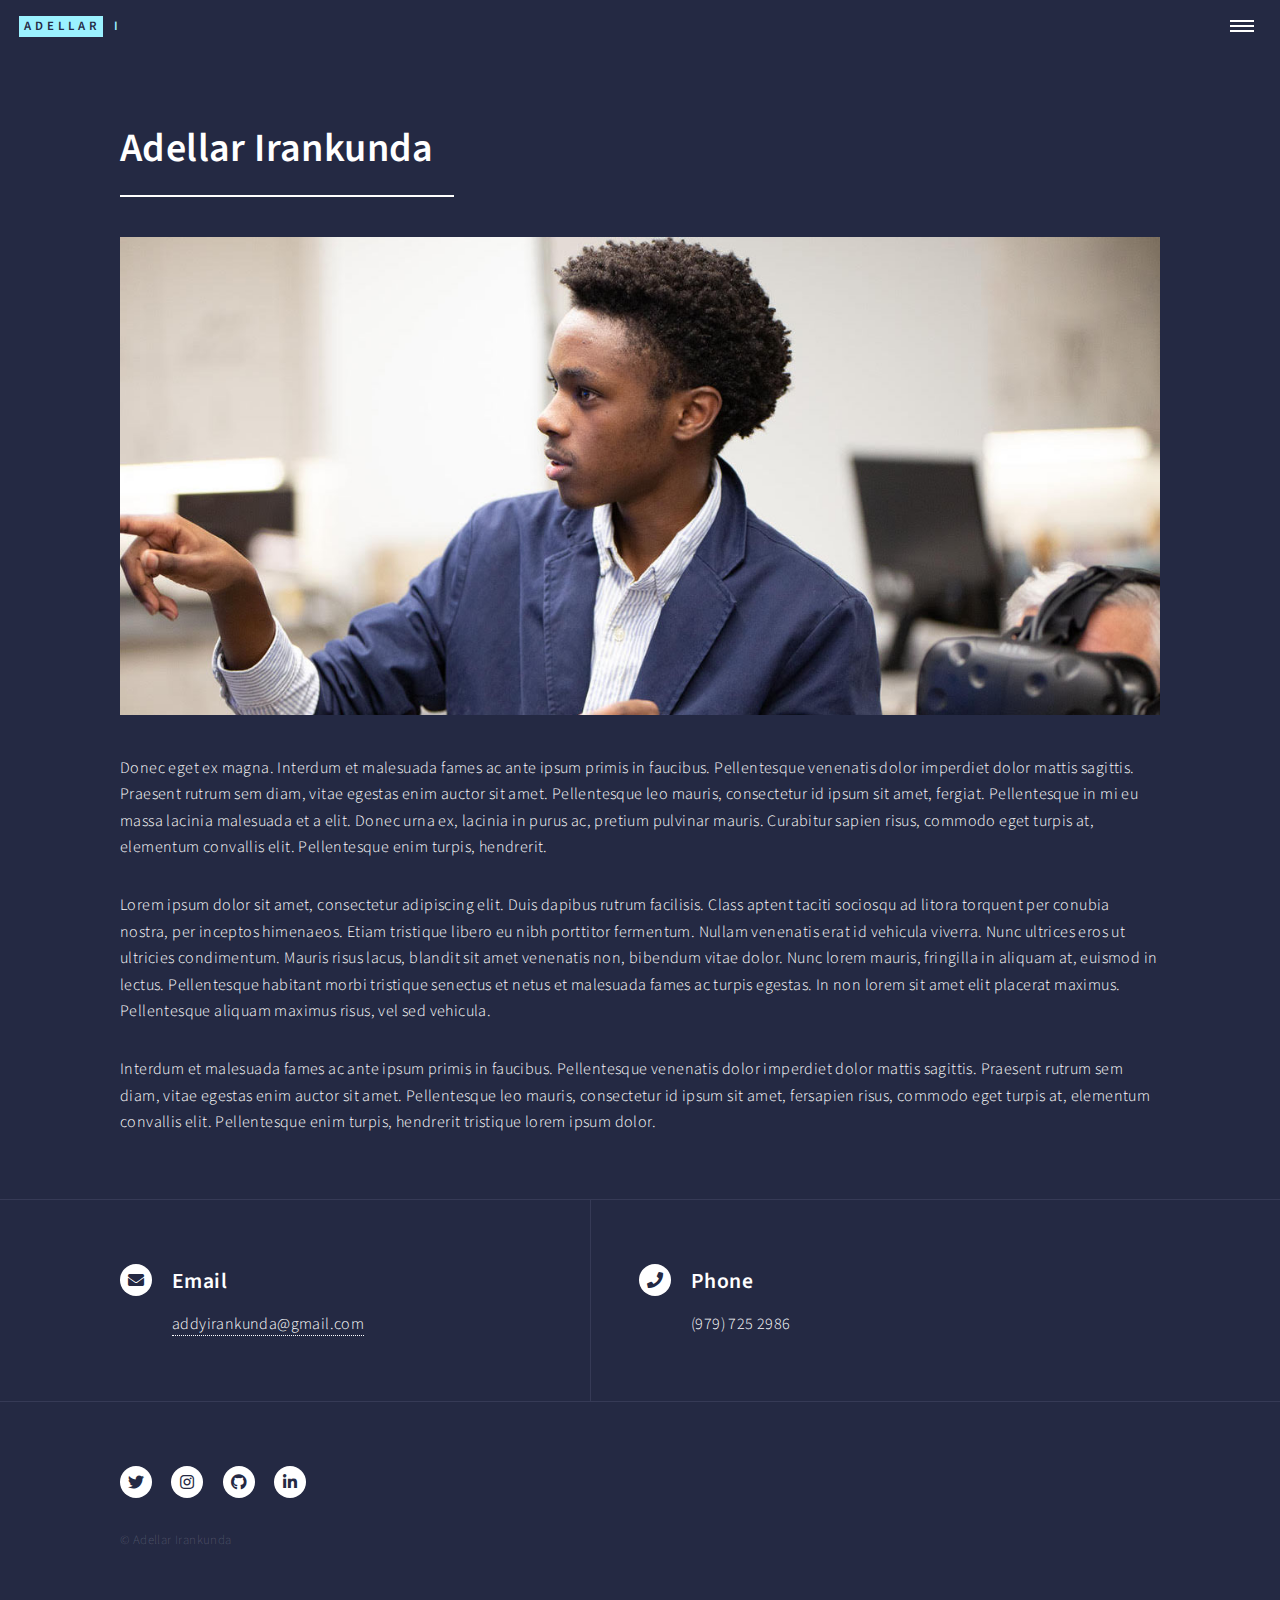
<file: portfolio.html>
<!DOCTYPE HTML>

<html>
	<head>
		<title>Adellar - Portfolio</title>
		<link rel="apple-touch-icon" sizes="180x180" href="/apple-touch-icon.png">
		<link rel="icon" type="image/png" sizes="32x32" href="/favicon-32x32.png">
		<link rel="icon" type="image/png" sizes="16x16" href="/favicon-16x16.png">
		<link rel="manifest" href="/site.webmanifest">
		<meta charset="utf-8" />
		<meta name="viewport" content="width=device-width, initial-scale=1, user-scalable=no" />
		<link rel="stylesheet" href="assets/css/main.css" />
		<noscript><link rel="stylesheet" href="assets/css/noscript.css" /></noscript>
	</head>
	<body class="is-preload">

		<!-- Wrapper -->
			<div id="wrapper">

				<!-- Header -->
					<header id="header" class="alt">
						<a href="index.html" class="logo"><strong>Adellar</strong> <span>I</span></a>
						<nav>
							<a href="#menu"></a>
						</nav>
					</header>

				<!-- Menu -->
					<nav id="menu">
						<ul class="links">
							<li><a href="index.html#one">VR</a></li>
							<li><a href="index.html#one">Pysics</a></li>
							<li><a href="index.html#one">Apps</a></li>
							<li><a href="index.html#one">About Me</a></li>
						</ul>
						<ul class="actions stacked">
							<li><a href="index.html" class="button primary fit">Home</a></li>
							<li><a href="index.html#one" class="button fit">Projects</a></li>
						</ul>
					</nav>


				<!-- Main -->
					<div id="main" class="alt">

						<!-- One -->
							<section id="one">
								<div class="inner">
									<header class="major">
										<h1>Adellar Irankunda</h1>
									</header>
									<span class="image main"><img src="images/professional2.jpg" alt="" /></span>
									<p>Donec eget ex magna. Interdum et malesuada fames ac ante ipsum primis in faucibus. Pellentesque venenatis dolor imperdiet dolor mattis sagittis. Praesent rutrum sem diam, vitae egestas enim auctor sit amet. Pellentesque leo mauris, consectetur id ipsum sit amet, fergiat. Pellentesque in mi eu massa lacinia malesuada et a elit. Donec urna ex, lacinia in purus ac, pretium pulvinar mauris. Curabitur sapien risus, commodo eget turpis at, elementum convallis elit. Pellentesque enim turpis, hendrerit.</p>
									<p>Lorem ipsum dolor sit amet, consectetur adipiscing elit. Duis dapibus rutrum facilisis. Class aptent taciti sociosqu ad litora torquent per conubia nostra, per inceptos himenaeos. Etiam tristique libero eu nibh porttitor fermentum. Nullam venenatis erat id vehicula viverra. Nunc ultrices eros ut ultricies condimentum. Mauris risus lacus, blandit sit amet venenatis non, bibendum vitae dolor. Nunc lorem mauris, fringilla in aliquam at, euismod in lectus. Pellentesque habitant morbi tristique senectus et netus et malesuada fames ac turpis egestas. In non lorem sit amet elit placerat maximus. Pellentesque aliquam maximus risus, vel sed vehicula.</p>
									<p>Interdum et malesuada fames ac ante ipsum primis in faucibus. Pellentesque venenatis dolor imperdiet dolor mattis sagittis. Praesent rutrum sem diam, vitae egestas enim auctor sit amet. Pellentesque leo mauris, consectetur id ipsum sit amet, fersapien risus, commodo eget turpis at, elementum convallis elit. Pellentesque enim turpis, hendrerit tristique lorem ipsum dolor.</p>
								</div>
							</section>

					</div>

							<!-- Contact -->
					<section id="contact">
            
						<div class="inner">
							
              
								<section>
									<div class="contact-method">
										<span class="icon solid alt fa-envelope"></span>
										<h3>Email</h3>
										<a href="#">addyirankunda@gmail.com</a>
									</div>
                  
								</section>
                <section>
                <div class="contact-method">
										<span class="icon solid alt fa-phone"></span>
										<h3>Phone</h3>
										<span>(979) 725 2986</span>
									</div>
                  </section>
                
						</div>
            
					</section>
          
				<!-- Footer -->
					<footer id="footer">
						<div class="inner">
							<ul class="icons">
								<li><a href="https://twitter.com/Addy_Add0s" class="icon brands alt fa-twitter"><span class="label">Twitter</span></a></li>
								<li><a href="https://www.instagram.com/adellar.i/?hl=en" class="icon brands alt fa-instagram"><span class="label">Instagram</span></a></li>
								<li><a href="https://github.com/adellari" class="icon brands alt fa-github"><span class="label">GitHub</span></a></li>
								<li><a href="https://www.linkedin.com/in/adellar-i-71b951135/" class="icon brands alt fa-linkedin-in"><span class="label">LinkedIn</span></a></li>
							</ul>
							<ul class="copyright">
								<li>&copy; Adellar Irankunda</li>
							</ul>
						</div>
					</footer>

			</div>

		<!-- Scripts -->
			<script src="assets/js/jquery.min.js"></script>
			<script src="assets/js/jquery.scrolly.min.js"></script>
			<script src="assets/js/jquery.scrollex.min.js"></script>
			<script src="assets/js/browser.min.js"></script>
			<script src="assets/js/breakpoints.min.js"></script>
			<script src="assets/js/util.js"></script>
			<script src="assets/js/main.js"></script>

	</body>
</html>
</file>
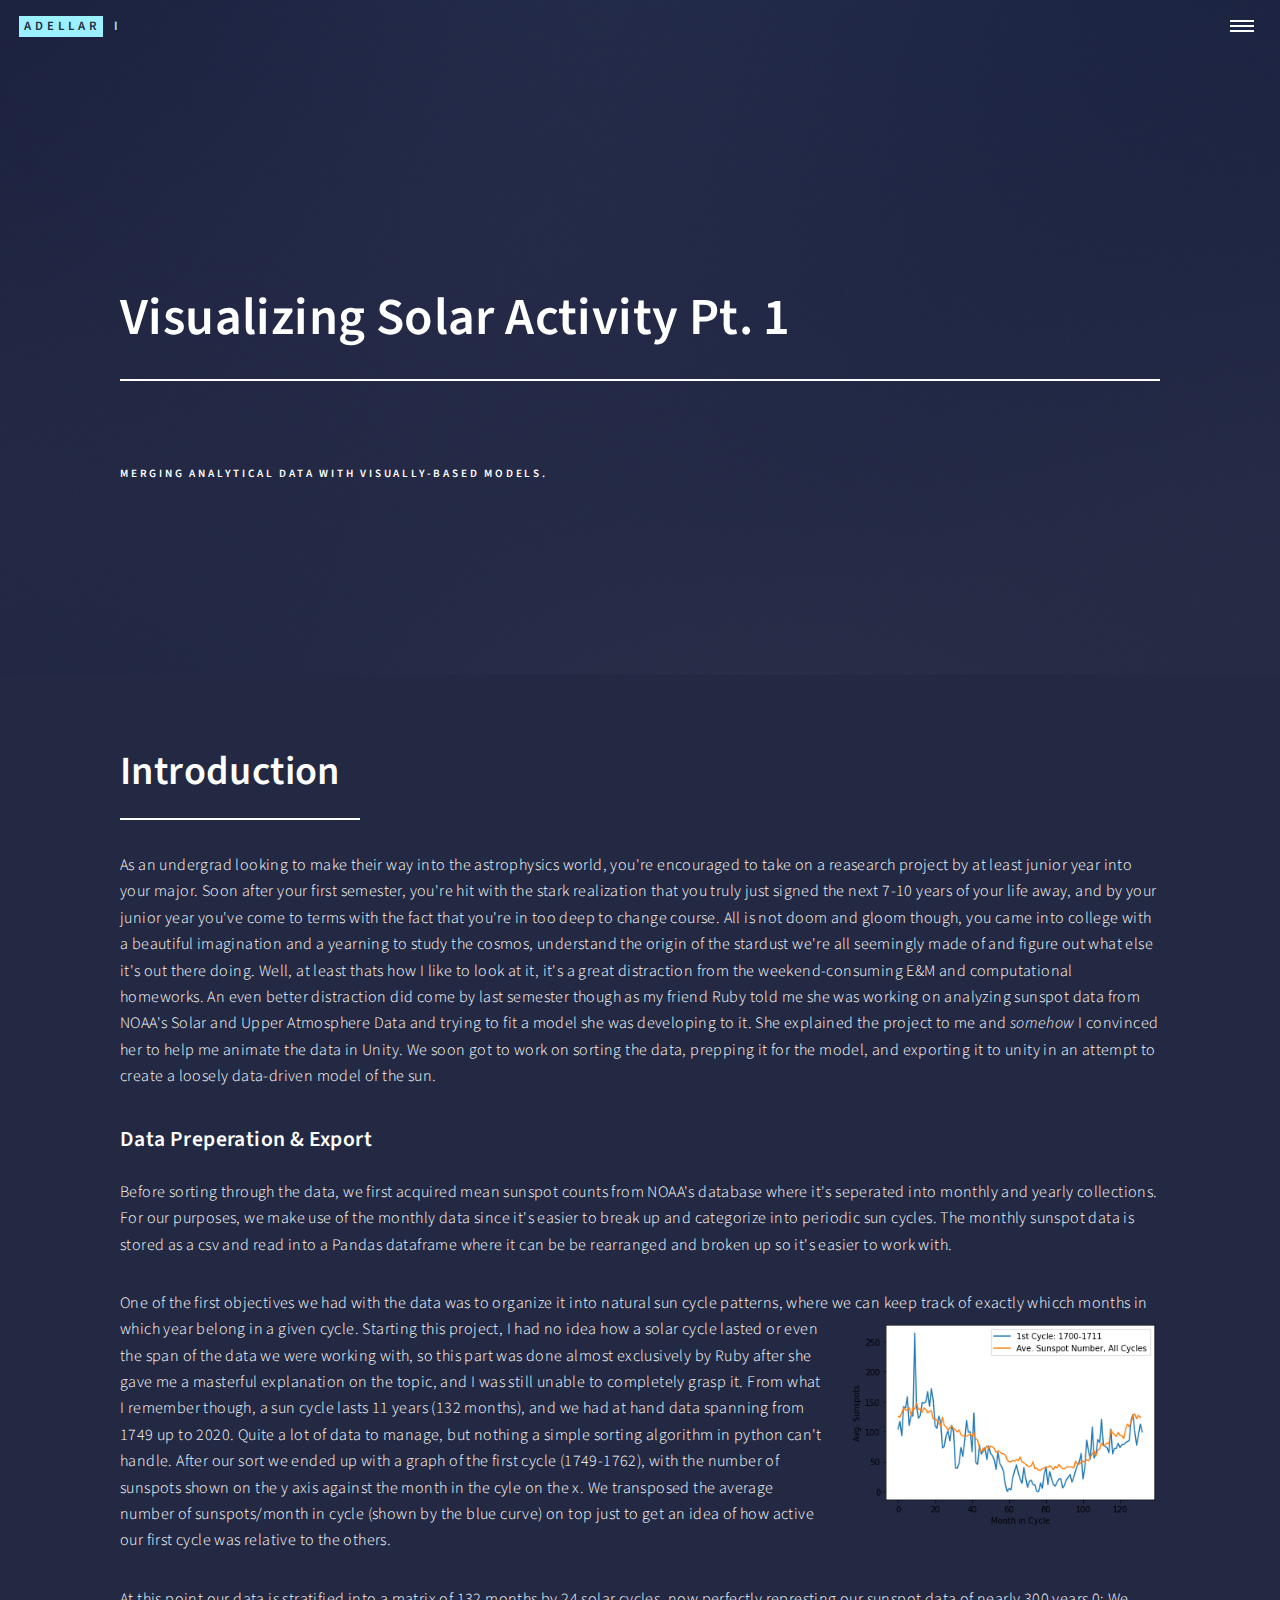
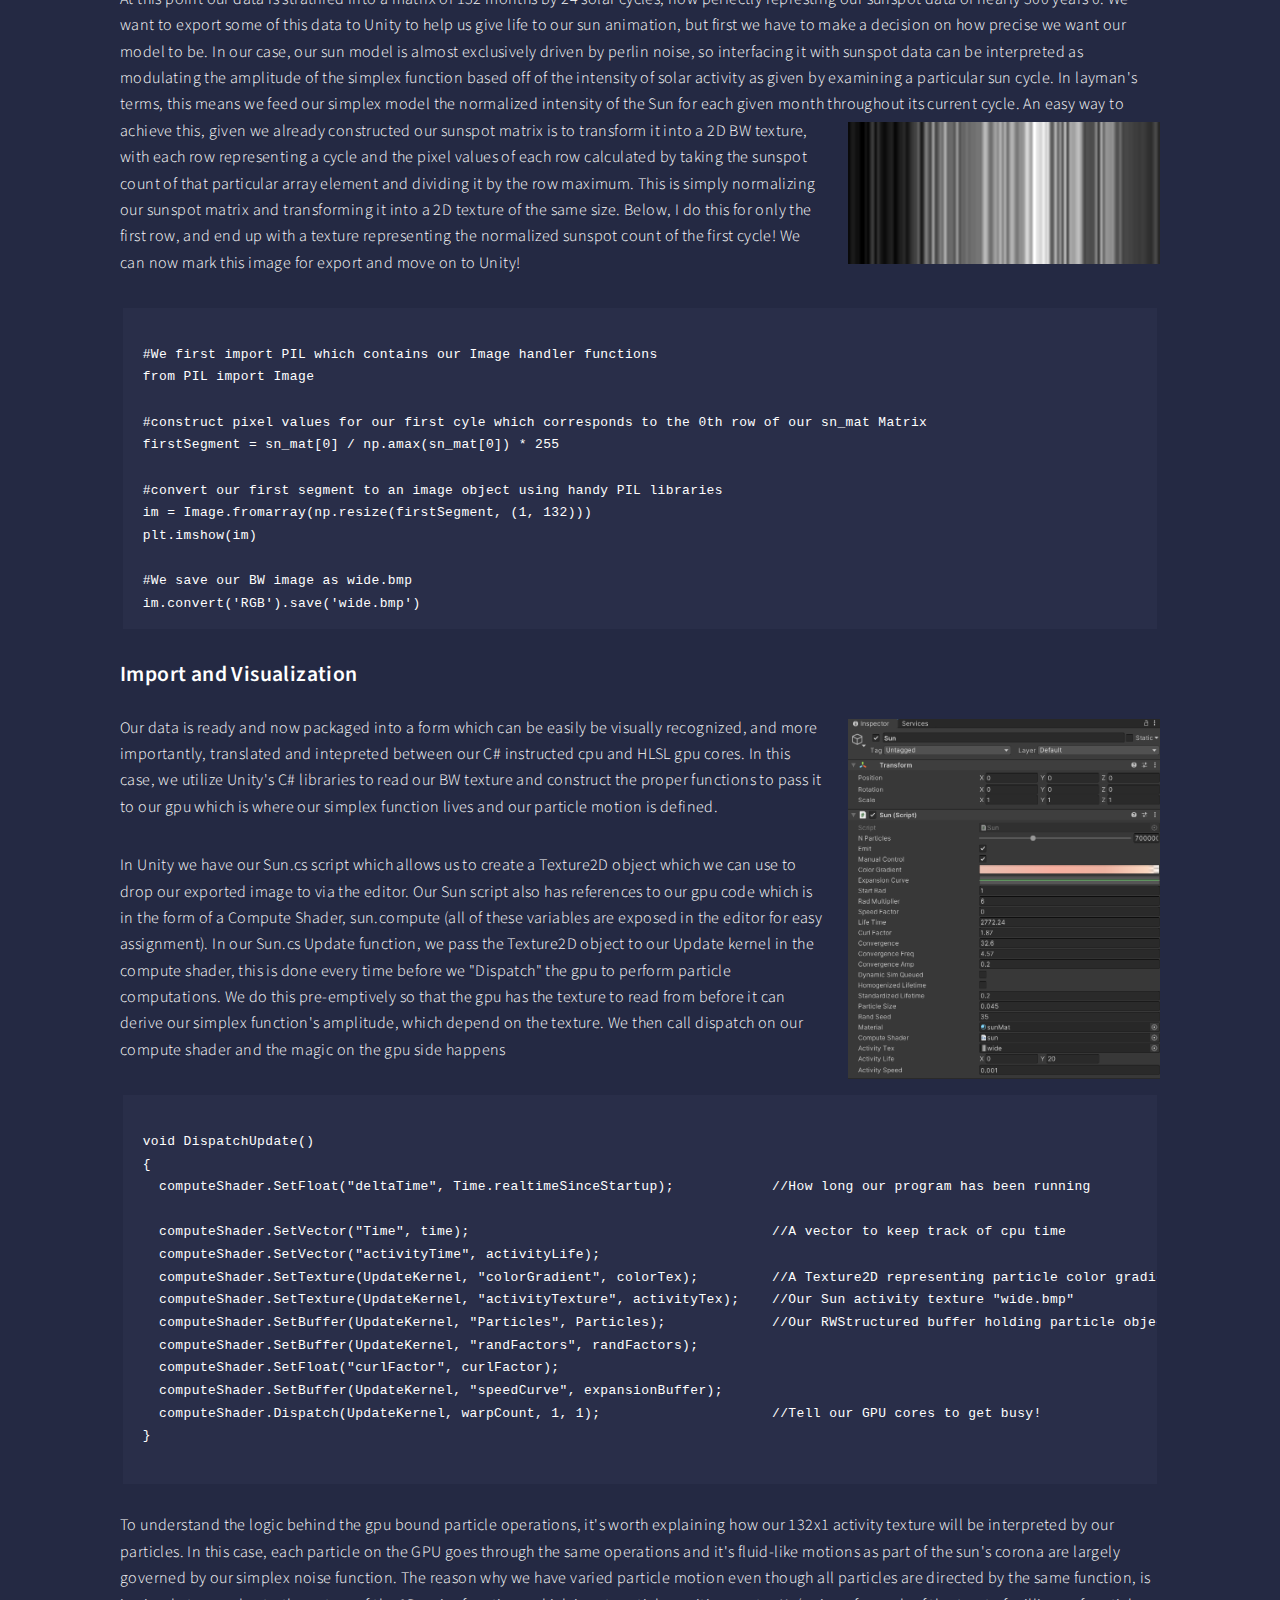
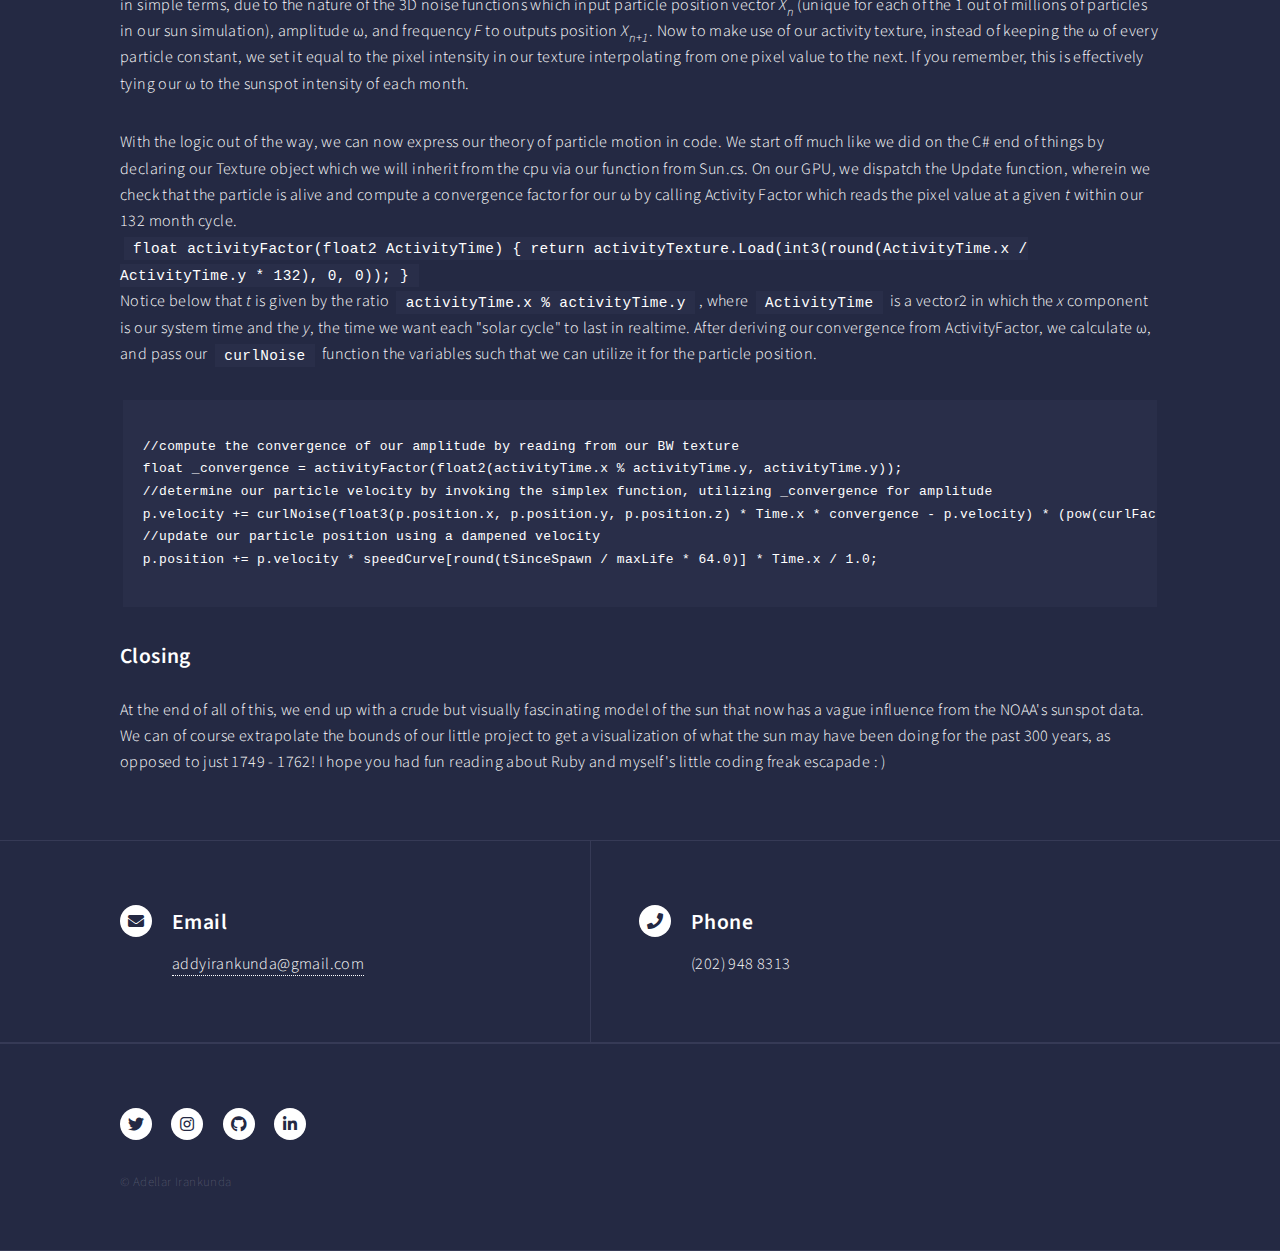
<file: week1.html>
<!DOCTYPE HTML>

<html>
	<head>
		<title>Addy Irankunda</title>
		<link rel="apple-touch-icon" sizes="180x180" href="/apple-touch-icon.png">
		<link rel="icon" type="image/png" sizes="32x32" href="/favicon-32x32.png">
		<link rel="icon" type="image/png" sizes="16x16" href="/favicon-16x16.png">
		<link rel="manifest" href="/site.webmanifest">
		<meta charset="utf-8" />
		<meta name="viewport" content="width=device-width, initial-scale=1, user-scalable=no" />
		<link rel="stylesheet" href="assets/css/main.css" />
		<noscript><link rel="stylesheet" href="assets/css/noscript.css" /></noscript>
	</head>
	<body class="is-preload">

		<!-- Wrapper -->
			<div id="wrapper">

				<!-- Header -->
					<header id="header" class="alt">
						<a href="index.html" class="logo"><strong>Adellar</strong> <span>I</span></a>
						<nav>
							<a href="#menu"></a>
						</nav>
					</header>

				<!-- Menu -->
					<nav id="menu">
						<ul class="links">
							<li><a href="index.html#one">VR</a></li>
							<li><a href="index.html#one">Pysics</a></li>
							<li><a href="index.html#one">Apps</a></li>
							<li><a href="index.html#one">About Me</a></li>
						</ul>
						<ul class="actions stacked">
							<li><a href="#" class="button primary fit">Home</a></li>
							<li><a href="index.html#one" class="button fit">Projects</a></li>
						</ul>
					</nav>

          <section id="banner" class="major">
						<div class="inner">
              <span class="ParallaxVideo">
              <video autoplay loop muted playsinline>
              <source src="https://drive.google.com/uc?export=download&id=1R0dkhlTOD6gPyTK5mY1hKabDKPYGQCQH" type="video/mp4">
              Your browser does not support the video tag.
              </video>
              </span>
							<header class="major">
								<h1>Visualizing Solar Activity Pt. 1</h1>
							</header>
							<div class="content">
								<p>Merging analytical data with visually-based models.</p>
								<!--<ul class="actions">
									<li><a href="#one" class="button next scrolly">Projects</a></li>
								</ul> -->
							</div>
						</div>
					</section>
				<!-- Main -->
					<div id="main" class="alt">

						<!-- One -->
							<section id="one">
								<div class="inner">
									<header class="major">
										<h1>Introduction</h1>
									</header>

									<!-- Content -->
										
										<p>As an undergrad looking to make their way into the astrophysics world, you're encouraged to take on a reasearch project by at least junior year into your major. Soon after your first semester, you're hit with the stark realization that you truly just signed the next 7-10 years of your life away, and by your junior year you've come to terms with the fact that you're in too deep to change course. All is not doom and gloom though, you came into college with a beautiful imagination and a yearning to study the cosmos, understand the origin of the stardust we're all seemingly made of and figure out what else it's out there doing. Well, at least thats how I like to look at it, it's a great distraction from the weekend-consuming E&M and computational homeworks. An even better distraction did come by last semester though as my friend Ruby told me she was working on analyzing sunspot data from NOAA's Solar and Upper Atmosphere Data and trying to fit a model she was developing to it. She explained the project to me and <em>somehow</em> I convinced her to help me animate the data in Unity. We soon got to work on sorting the data, prepping it for the model, and exporting it to unity in an attempt to create a loosely data-driven model of the sun.</p>
										
											
												<h3>Data Preperation & Export</h3>
												<p>Before sorting through the data, we first acquired mean sunspot counts from  NOAA's database where it's seperated into monthly and yearly collections. For our purposes, we make use of the monthly data since it's easier to break up and categorize into periodic sun cycles. The monthly sunspot data is stored as a csv and read into a Pandas dataframe where it can be be rearranged and broken up so it's easier to work with. </p>
											
											
												
												<p>One of the first objectives we had with the data was to organize it into natural sun cycle patterns, where we can keep track of exactly whicch months in which year belong in a given cycle. <span class="image right"><img src="images/week1/spots.png" alt="" /></span>Starting this project, I had no idea how a solar cycle lasted or even the span of the data we were working with, so this part was done almost exclusively by Ruby after she gave me a masterful explanation on the topic, and I was still unable to completely grasp it. From what I remember though, a sun cycle lasts 11 years (132 months), and we had at hand data spanning from 1749 up to 2020. Quite a lot of data to manage, but nothing a simple sorting algorithm in python can't handle. After our sort we ended up with a graph of the first cycle (1749-1762), with the number of sunspots shown on the y axis against the month in the cyle on the x. We transposed the average number of sunspots/month in cycle (shown by the blue curve) on top just to get an idea of how active our first cycle was relative to the others.</p>
											
											<!-- Break -->
											
												
												<p>At this point our data is stratified into a matrix of 132 months by 24 solar cycles, now perfectly represting our sunspot data of nearly 300 years 0: We want to export some of this data to Unity to help us give life to our sun animation, but first we have to make a decision on how precise we want our model to be. In our case, our sun model is almost exclusively driven by perlin noise, so interfacing it with sunspot data can be interpreted as modulating the amplitude of the simplex function based off of the intensity of solar activity as given by examining a particular sun cycle. In layman's terms, this means we feed our simplex model the normalized intensity of the Sun for each given month throughout its current cycle. <span class="image right"><img src="images/week1/intensity-bar.png" alt="" /></span>An easy way to achieve this, given we already constructed our sunspot matrix is to transform it into a 2D BW texture, with each row representing a cycle and the pixel values of each row calculated by taking the sunspot count of that particular array element and dividing it by the row maximum. This is simply normalizing our sunspot matrix and transforming it into a 2D texture of the same size. Below, I do this for only the first row, and end up with a texture representing the normalized sunspot count of the first cycle! We can now mark this image for export and move on to Unity!
                        </p>

<pre><code>
#We first import PIL which contains our Image handler functions
from PIL import Image

#construct pixel values for our first cyle which corresponds to the 0th row of our sn_mat Matrix
firstSegment = sn_mat[0] / np.amax(sn_mat[0]) * 255 

#convert our first segment to an image object using handy PIL libraries
im = Image.fromarray(np.resize(firstSegment, (1, 132))) 
plt.imshow(im)

#We save our BW image as wide.bmp
im.convert('RGB').save('wide.bmp')     
</code></pre>
											
											
												<h3>Import and Visualization</h3>
												<p>Our data is ready and now packaged into a form which can be easily be visually recognized, <span class="image right"><img src="images/week1/variable-assignment.png" alt="" /></span> and more importantly, translated and intepreted between our C# instructed cpu and HLSL gpu cores. In this case, we utilize Unity's C# libraries to read our BW texture and construct the proper functions to pass it to our gpu which is where our simplex function lives and our particle motion is defined.</p>
											
											
												
												<p>In Unity we have our Sun.cs script which allows us to create a Texture2D object which we can use to drop our exported image to via the editor. Our Sun script also has references to our gpu code which is in the form of a Compute Shader, sun.compute (all of these variables are exposed in the editor for easy assignment). In our Sun.cs Update function, we pass the Texture2D object to our Update kernel in the compute shader, this is done every time before we "Dispatch" the gpu to perform particle computations. We do this pre-emptively so that the gpu has the texture to read from before it can derive our simplex function's amplitude, which depend on the texture. We then call dispatch on our compute shader and the magic on the gpu side happens</p>

                        <pre><code>
void DispatchUpdate()
{
  computeShader.SetFloat("deltaTime", Time.realtimeSinceStartup);            //How long our program has been running

  computeShader.SetVector("Time", time);                                     //A vector to keep track of cpu time
  computeShader.SetVector("activityTime", activityLife);
  computeShader.SetTexture(UpdateKernel, "colorGradient", colorTex);         //A Texture2D representing particle color gradient
  computeShader.SetTexture(UpdateKernel, "activityTexture", activityTex);    //Our Sun activity texture "wide.bmp"
  computeShader.SetBuffer(UpdateKernel, "Particles", Particles);             //Our RWStructured buffer holding particle objects
  computeShader.SetBuffer(UpdateKernel, "randFactors", randFactors);
  computeShader.SetFloat("curlFactor", curlFactor);
  computeShader.SetBuffer(UpdateKernel, "speedCurve", expansionBuffer);
  computeShader.Dispatch(UpdateKernel, warpCount, 1, 1);                     //Tell our GPU cores to get busy!
}
                      </code></pre>

                        <p>To understand the logic behind the gpu bound particle operations, it's worth explaining how our 132x1 activity texture will be interpreted by our particles. In this case, each particle on the GPU goes through the same operations and it's fluid-like motions as part of the sun's corona are largely governed by our simplex noise function. The reason why we have varied particle motion even though all particles are directed by the same function, is in simple terms, due to the nature of the 3D noise functions which input particle position vector <em>X</em><sub><i>n</i></sub> (unique for each of the 1 out of millions of particles in our sun simulation), amplitude &omega;, and frequency <i>F</i> to outputs position <em>X</em><sub><i>n</i>+<i>1</i></sub>. Now to make use of our activity texture, instead of keeping the &omega; of every particle constant, we set it equal to the pixel intensity in our texture interpolating from one pixel value to the next. If you remember, this is effectively tying our &omega; to the sunspot intensity of each month.</p>
											
                      <p>With the logic out of the way, we can now express our theory of particle motion in code. We start off much like we did on the C# end of things by declaring our Texture object which we will inherit from the cpu via our function from Sun.cs. On our GPU, we dispatch the Update function, wherein we check that the particle is alive and compute a convergence factor for our &omega; by calling Activity Factor which reads the pixel value at a given <em>t</em> within our 132 month cycle.<br>
                      <code>
float activityFactor(float2 ActivityTime) 
{
  return activityTexture.Load(int3(round(ActivityTime.x / ActivityTime.y * 132), 0, 0));
}
                      </code><br> Notice below that <em>t</em> is given by the ratio <code>activityTime.x % activityTime.y</code>, where <code>ActivityTime</code> is a vector2 in which the <em>x</em> component is our system time and the <em>y</em>, the time we want each "solar cycle" to last in realtime. After deriving our convergence from ActivityFactor, we calculate &omega;, and pass our <code>curlNoise</code> function the variables such that we can utilize it for the particle position.
                      <pre><code>
//compute the convergence of our amplitude by reading from our BW texture
float _convergence = activityFactor(float2(activityTime.x % activityTime.y, activityTime.y)); 
//determine our particle velocity by invoking the simplex function, utilizing _convergence for amplitude
p.velocity += curlNoise(float3(p.position.x, p.position.y, p.position.z) * Time.x * convergence - p.velocity) * (pow(curlFactor, _convergence) * randFactors[id.x]) * Time.x / 40;
//update our particle position using a dampened velocity
p.position += p.velocity * speedCurve[round(tSinceSpawn / maxLife * 64.0)] * Time.x / 1.0;
                      </code></pre></p>
										
                    <h3>Closing</h3>
                    
                    <p>At the end of all of this, we end up with a crude but visually fascinating model of the sun that now has a vague influence from the NOAA's sunspot data. We can of course extrapolate the bounds of our little project to get a visualization of what the sun may have been doing for the past 300 years, as opposed to just 1749 - 1762! I hope you had fun reading about Ruby and myself's little coding freak escapade : )
                    </P>

									

								</div>
							</section>

			</section>

      <!-- Contact -->
					<section id="contact">
            
						<div class="inner">
							
              
								<section>
									<div class="contact-method">
										<span class="icon solid alt fa-envelope"></span>
										<h3>Email</h3>
										<a href="#">addyirankunda@gmail.com</a>
									</div>
                  
								</section>
                <section>
                <div class="contact-method">
										<span class="icon solid alt fa-phone"></span>
										<h3>Phone</h3>
										<span>(202) 948 8313</span>
									</div>
                  </section>
                
						</div>
            
					</section>
          
				<!-- Footer -->
					<footer id="footer">
						<div class="inner">
							<ul class="icons">
								<li><a href="https://twitter.com/Addy_Add0s" class="icon brands alt fa-twitter"><span class="label">Twitter</span></a></li>
								<li><a href="https://www.instagram.com/adellar.i/?hl=en" class="icon brands alt fa-instagram"><span class="label">Instagram</span></a></li>
								<li><a href="https://github.com/adellari" class="icon brands alt fa-github"><span class="label">GitHub</span></a></li>
								<li><a href="https://www.linkedin.com/in/adellar-i-71b951135/" class="icon brands alt fa-linkedin-in"><span class="label">LinkedIn</span></a></li>
							</ul>
							<ul class="copyright">
								<li>&copy; Adellar Irankunda</li>
							</ul>
						</div>
					</footer>

			</div>
		<!-- Scripts -->
			<script src="assets/js/jquery.min.js"></script>
			<script src="assets/js/jquery.scrolly.min.js"></script>
			<script src="assets/js/jquery.scrollex.min.js"></script>
			<script src="assets/js/browser.min.js"></script>
			<script src="assets/js/breakpoints.min.js"></script>
			<script src="assets/js/util.js"></script>
			<script src="assets/js/main.js"></script>

	</body>
</html>
</file>
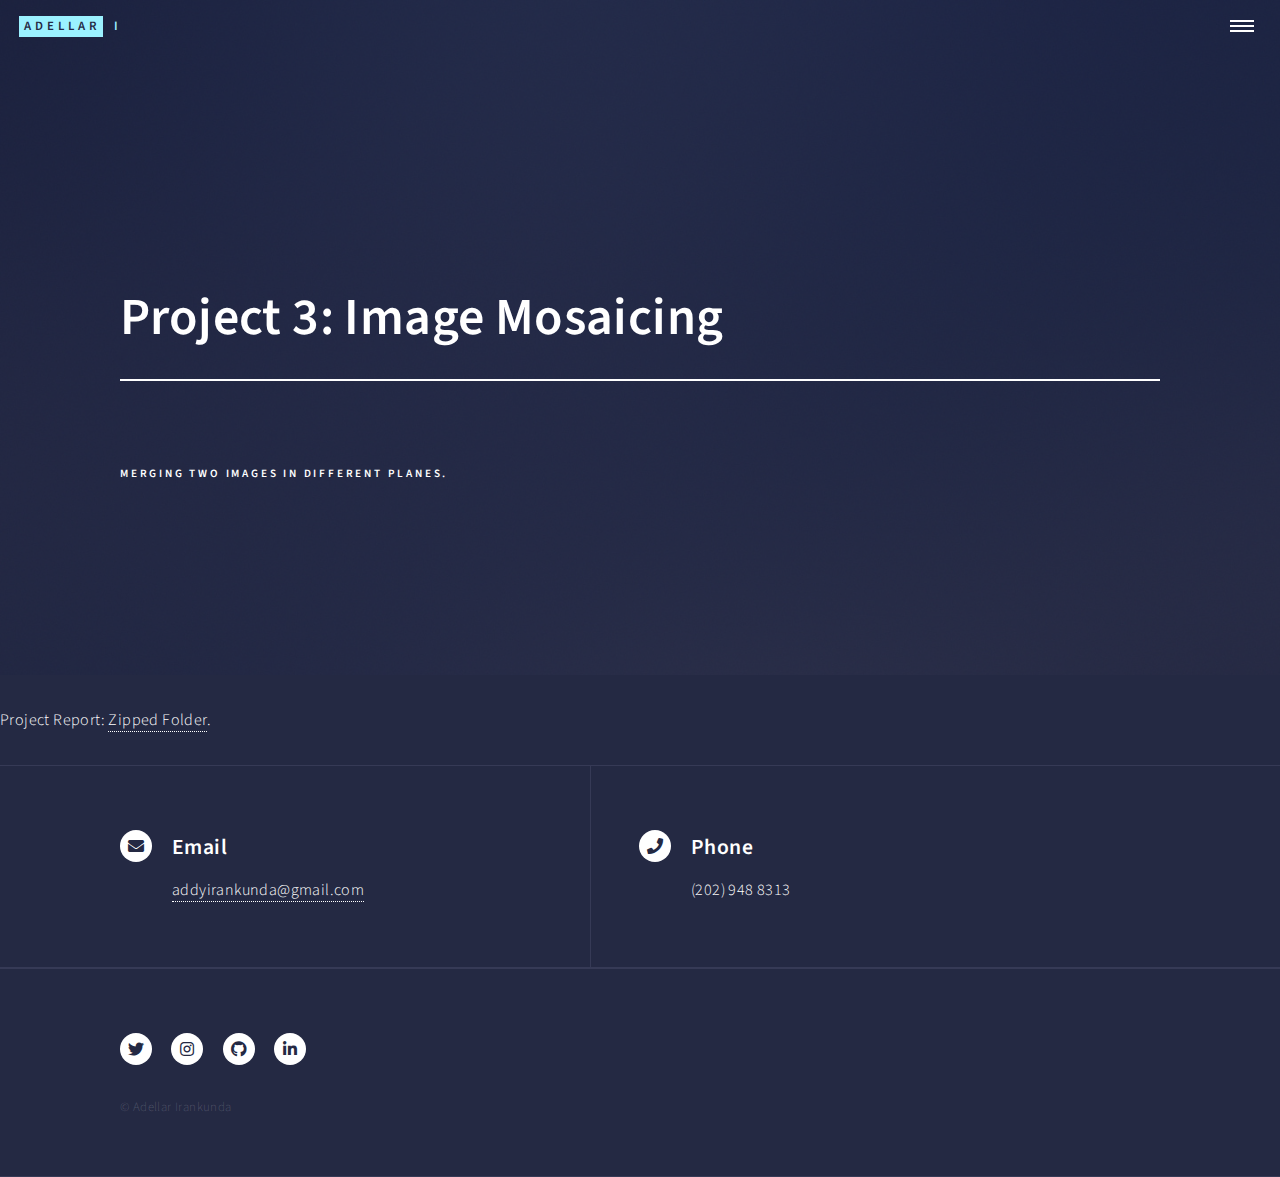
<file: week3.html>
<!DOCTYPE HTML>

<html>
	<head>
		<title>Addy Irankunda</title>
		<link rel="apple-touch-icon" sizes="180x180" href="/apple-touch-icon.png">
		<link rel="icon" type="image/png" sizes="32x32" href="/favicon-32x32.png">
		<link rel="icon" type="image/png" sizes="16x16" href="/favicon-16x16.png">
		<link rel="manifest" href="/site.webmanifest">
		<meta charset="utf-8" />
		<meta name="viewport" content="width=device-width, initial-scale=1, user-scalable=no" />
		<link rel="stylesheet" href="assets/css/main.css" />
		<noscript><link rel="stylesheet" href="assets/css/noscript.css" /></noscript>
	</head>
	<body class="is-preload">

		<!-- Wrapper -->
			<div id="wrapper">

				<!-- Header -->
					<header id="header" class="alt">
						<a href="index.html" class="logo"><strong>Adellar</strong> <span>I</span></a>
						<nav>
							<a href="#menu"></a>
						</nav>
					</header>

				<!-- Menu -->
					<nav id="menu">
						<ul class="links">
							<li><a href="index.html#one">VR</a></li>
							<li><a href="index.html#one">Pysics</a></li>
							<li><a href="index.html#one">Apps</a></li>
							<li><a href="index.html#one">About Me</a></li>
						</ul>
						<ul class="actions stacked">
							<li><a href="#" class="button primary fit">Home</a></li>
							<li><a href="index.html#one" class="button fit">Projects</a></li>
						</ul>
					</nav>

          <section id="banner" class="major">
						<div class="inner">
							<header class="major">
								<h1>Project 3: Image Mosaicing</h1>
							</header>
							<div class="content">
								<p>Merging Two Images In Different Planes.</p>
								<!--<ul class="actions">
									<li><a href="#one" class="button next scrolly">Projects</a></li>
								</ul> -->
							</div>
						</div>
					</section>
				<!-- Main -->
					<div id="main" class="alt">

						<!-- One -->
							<section id="one">
								<p>
                  <p>Project Report: <a href="Project3.zip">Zipped Folder</a>.</p>
                </p>

			</section>

      <!-- Contact -->
					<section id="contact">
            
						<div class="inner">
							
              
								<section>
									<div class="contact-method">
										<span class="icon solid alt fa-envelope"></span>
										<h3>Email</h3>
										<a href="#">addyirankunda@gmail.com</a>
									</div>
                  
								</section>
                <section>
                <div class="contact-method">
										<span class="icon solid alt fa-phone"></span>
										<h3>Phone</h3>
										<span>(202) 948 8313</span>
									</div>
                  </section>
                
						</div>
            
					</section>
          
				<!-- Footer -->
					<footer id="footer">
						<div class="inner">
							<ul class="icons">
								<li><a href="https://twitter.com/Addy_Add0s" class="icon brands alt fa-twitter"><span class="label">Twitter</span></a></li>
								<li><a href="https://www.instagram.com/adellar.i/?hl=en" class="icon brands alt fa-instagram"><span class="label">Instagram</span></a></li>
								<li><a href="https://github.com/adellari" class="icon brands alt fa-github"><span class="label">GitHub</span></a></li>
								<li><a href="https://www.linkedin.com/in/adellar-i-71b951135/" class="icon brands alt fa-linkedin-in"><span class="label">LinkedIn</span></a></li>
							</ul>
							<ul class="copyright">
								<li>&copy; Adellar Irankunda</li>
							</ul>
						</div>
					</footer>

			</div>
		<!-- Scripts -->
			<script src="assets/js/jquery.min.js"></script>
			<script src="assets/js/jquery.scrolly.min.js"></script>
			<script src="assets/js/jquery.scrollex.min.js"></script>
			<script src="assets/js/browser.min.js"></script>
			<script src="assets/js/breakpoints.min.js"></script>
			<script src="assets/js/util.js"></script>
			<script src="assets/js/main.js"></script>

	</body>
</html>
</file>
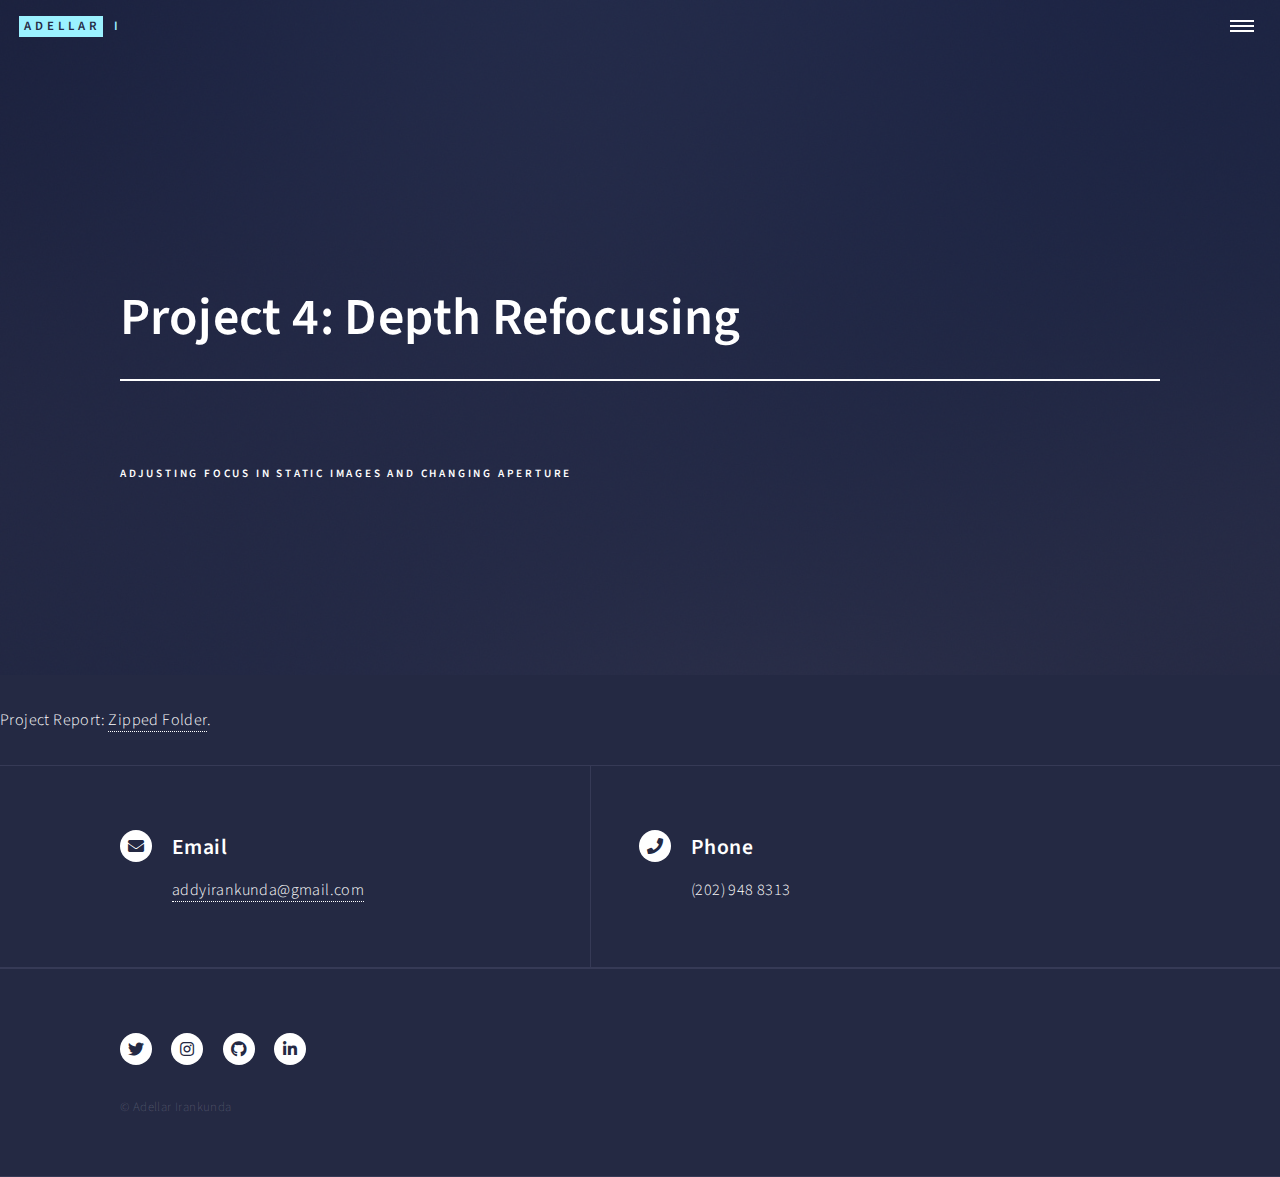
<file: week4.html>
<!DOCTYPE HTML>

<html>
	<head>
		<title>Addy Irankunda</title>
		<link rel="apple-touch-icon" sizes="180x180" href="/apple-touch-icon.png">
		<link rel="icon" type="image/png" sizes="32x32" href="/favicon-32x32.png">
		<link rel="icon" type="image/png" sizes="16x16" href="/favicon-16x16.png">
		<link rel="manifest" href="/site.webmanifest">
		<meta charset="utf-8" />
		<meta name="viewport" content="width=device-width, initial-scale=1, user-scalable=no" />
		<link rel="stylesheet" href="assets/css/main.css" />
		<noscript><link rel="stylesheet" href="assets/css/noscript.css" /></noscript>
	</head>
	<body class="is-preload">

		<!-- Wrapper -->
			<div id="wrapper">

				<!-- Header -->
					<header id="header" class="alt">
						<a href="index.html" class="logo"><strong>Adellar</strong> <span>I</span></a>
						<nav>
							<a href="#menu"></a>
						</nav>
					</header>

				<!-- Menu -->
					<nav id="menu">
						<ul class="links">
							<li><a href="index.html#one">VR</a></li>
							<li><a href="index.html#one">Pysics</a></li>
							<li><a href="index.html#one">Apps</a></li>
							<li><a href="index.html#one">About Me</a></li>
						</ul>
						<ul class="actions stacked">
							<li><a href="#" class="button primary fit">Home</a></li>
							<li><a href="index.html#one" class="button fit">Projects</a></li>
						</ul>
					</nav>

          <section id="banner" class="major">
						<div class="inner">
							<header class="major">
								<h1>Project 4: Depth Refocusing</h1>
							</header>
							<div class="content">
								<p>Adjusting Focus in Static Images and Changing Aperture</p>
								<!--<ul class="actions">
									<li><a href="#one" class="button next scrolly">Projects</a></li>
								</ul> -->
							</div>
						</div>
					</section>
				<!-- Main -->
					<div id="main" class="alt">

						<!-- One -->
							<section id="one">
								<p>
                  <p>Project Report: <a href="https://drive.google.com/file/d/1hsC0tS3pUkyCP8FrjDz9aQ_a6S9wg8Iq/view?usp=sharing">Zipped Folder</a>.</p>
                </p>

			</section>

      <!-- Contact -->
					<section id="contact">
            
						<div class="inner">
							
              
								<section>
									<div class="contact-method">
										<span class="icon solid alt fa-envelope"></span>
										<h3>Email</h3>
										<a href="#">addyirankunda@gmail.com</a>
									</div>
                  
								</section>
                <section>
                <div class="contact-method">
										<span class="icon solid alt fa-phone"></span>
										<h3>Phone</h3>
										<span>(202) 948 8313</span>
									</div>
                  </section>
                
						</div>
            
					</section>
          
				<!-- Footer -->
					<footer id="footer">
						<div class="inner">
							<ul class="icons">
								<li><a href="https://twitter.com/Addy_Add0s" class="icon brands alt fa-twitter"><span class="label">Twitter</span></a></li>
								<li><a href="https://www.instagram.com/adellar.i/?hl=en" class="icon brands alt fa-instagram"><span class="label">Instagram</span></a></li>
								<li><a href="https://github.com/adellari" class="icon brands alt fa-github"><span class="label">GitHub</span></a></li>
								<li><a href="https://www.linkedin.com/in/adellar-i-71b951135/" class="icon brands alt fa-linkedin-in"><span class="label">LinkedIn</span></a></li>
							</ul>
							<ul class="copyright">
								<li>&copy; Adellar Irankunda</li>
							</ul>
						</div>
					</footer>

			</div>
		<!-- Scripts -->
			<script src="assets/js/jquery.min.js"></script>
			<script src="assets/js/jquery.scrolly.min.js"></script>
			<script src="assets/js/jquery.scrollex.min.js"></script>
			<script src="assets/js/browser.min.js"></script>
			<script src="assets/js/breakpoints.min.js"></script>
			<script src="assets/js/util.js"></script>
			<script src="assets/js/main.js"></script>

	</body>
</html>
</file>
<file: assets/css/noscript.css>
/*
	Forty by HTML5 UP
	html5up.net | @ajlkn
	Free for personal and commercial use under the CCA 3.0 license (html5up.net/license)
*/

/* Banner */

	body.is-preload #banner:after {
		opacity: 0.85;
	}

	body.is-preload #banner > .inner {
		-moz-filter: none;
		-webkit-filter: none;
		-ms-filter: none;
		filter: none;
		-moz-transform: none;
		-webkit-transform: none;
		-ms-transform: none;
		transform: none;
		opacity: 1;
	}
</file>
<file: assets/css/main.css>
@import url(fontawesome-all.min.css);
@import url("https://fonts.googleapis.com/css?family=Source+Sans+Pro:300,300italic,600,600italic");

/*
	Forty by HTML5 UP
	html5up.net | @ajlkn
	Free for personal and commercial use under the CCA 3.0 license (html5up.net/license)
*/

html, body, div, span, applet, object,
iframe, h1, h2, h3, h4, h5, h6, p, blockquote,
pre, a, abbr, acronym, address, big, cite,
code, del, dfn, em, img, ins, kbd, q, s, samp,
small, strike, strong, sub, sup, tt, var, b,
u, i, center, dl, dt, dd, ol, ul, li, fieldset,
form, label, legend, table, caption, tbody,
tfoot, thead, tr, th, td, article, aside,
canvas, details, embed, figure, figcaption,
footer, header, hgroup, menu, nav, output, ruby,
section, summary, time, mark, audio, video {
	margin: 0;
	padding: 0;
	border: 0;
	font-size: 100%;
	font: inherit;
	vertical-align: baseline;}

article, aside, details, figcaption, figure,
footer, header, hgroup, menu, nav, section {
	display: block;}

body {
	line-height: 1;
}

ol, ul {
	list-style: none;
}

blockquote, q {
	quotes: none;
}

	blockquote:before, blockquote:after, q:before, q:after {
		content: '';
		content: none;
	}

table {
	border-collapse: collapse;
	border-spacing: 0;
}

body {
	-webkit-text-size-adjust: none;
}

mark {
	background-color: transparent;
	color: inherit;
}

input::-moz-focus-inner {
	border: 0;
	padding: 0;
}

input, select, textarea {
	-moz-appearance: none;
	-webkit-appearance: none;
	-ms-appearance: none;
	appearance: none;
}

/* Basic */

	@-ms-viewport {
		width: device-width;
	}

	body {
		-ms-overflow-style: scrollbar;
	}

	@media screen and (max-width: 480px) {

		html, body {
			min-width: 320px;
		}

	}

	html {
		box-sizing: border-box;
	}

	*, *:before, *:after {
		box-sizing: inherit;
	}

	body {
		background: #242943;
	}

		body.is-preload *, body.is-preload *:before, body.is-preload *:after {
			-moz-animation: none !important;
			-webkit-animation: none !important;
			-ms-animation: none !important;
			animation: none !important;
			-moz-transition: none !important;
			-webkit-transition: none !important;
			-ms-transition: none !important;
			transition: none !important;
		}

/* Type */

	body, input, select, textarea {
		color: #ffffff;
		font-family: "Source Sans Pro", Helvetica, sans-serif;
		font-size: 17pt;
		font-weight: 300;
		letter-spacing: 0.025em;
		line-height: 1.65;
	}

		@media screen and (max-width: 1680px) {

			body, input, select, textarea {
				font-size: 14pt;
			}

		}

		@media screen and (max-width: 1280px) {

			body, input, select, textarea {
				font-size: 12pt;
			}

		}

		@media screen and (max-width: 360px) {

			body, input, select, textarea {
				font-size: 11pt;
			}

		}

	a {
		-moz-transition: color 0.2s ease-in-out, border-bottom-color 0.2s ease-in-out;
		-webkit-transition: color 0.2s ease-in-out, border-bottom-color 0.2s ease-in-out;
		-ms-transition: color 0.2s ease-in-out, border-bottom-color 0.2s ease-in-out;
		transition: color 0.2s ease-in-out, border-bottom-color 0.2s ease-in-out;
		border-bottom: dotted 1px;
		color: inherit;
		text-decoration: none;
	}

		a:hover {
			border-bottom-color: transparent;
			color: #9bf1ff !important;
		}

		a:active {
			color: #53e3fb !important;
		}

	strong, b {
		color: #ffffff;
		font-weight: 600;
	}

	em, i {
		font-style: italic;
	}

	p {
		margin: 0 0 2em 0;
	}

	h1, h2, h3, h4, h5, h6 {
		color: #ffffff;
		font-weight: 600;
		line-height: 1.65;
		margin: 0 0 1em 0;
	}

		h1 a, h2 a, h3 a, h4 a, h5 a, h6 a {
			color: inherit;
			border-bottom: 0;
		}

	h1 {
		font-size: 2.5em;
	}

	h2 {
		font-size: 1.75em;
	}

	h3 {
		font-size: 1.35em;
	}

	h4 {
		font-size: 1.1em;
	}

	h5 {
		font-size: 0.9em;
	}

	h6 {
		font-size: 0.7em;
	}

	@media screen and (max-width: 736px) {

		h1 {
			font-size: 2em;
		}

		h2 {
			font-size: 1.5em;
		}

		h3 {
			font-size: 1.25em;
		}

	}

	sub {
		font-size: 0.8em;
		position: relative;
		top: 0.5em;
	}

	sup {
		font-size: 0.8em;
		position: relative;
		top: -0.5em;
	}

	blockquote {
		border-left: solid 4px rgba(212, 212, 255, 0.1);
		font-style: italic;
		margin: 0 0 2em 0;
		padding: 0.5em 0 0.5em 2em;
	}

	code {
		background: rgba(212, 212, 255, 0.035);
		font-family: "Courier New", monospace;
		font-size: 0.9em;
		margin: 0 0.25em;
		padding: 0.25em 0.65em;
	}

	pre {
		-webkit-overflow-scrolling: touch;
		font-family: "Courier New", monospace;
		font-size: 0.9em;
		margin: 0 0 2em 0;
	}

		pre code {
			display: block;
			line-height: 1.75;
			padding: 1em 1.5em;
			overflow-x: auto;
		}

	hr {
		border: 0;
		border-bottom: solid 1px rgba(212, 212, 255, 0.1);
		margin: 2em 0;
	}

		hr.major {
			margin: 3em 0;
		}

	.align-left {
		text-align: left;
	}

	.align-center {
		text-align: center;
	}

	.align-right {
		text-align: right;
	}

/* Row */

	.row {
		display: flex;
		flex-wrap: wrap;
		box-sizing: border-box;
		align-items: stretch;
	}

		.row > * {
			box-sizing: border-box;
		}

		.row.gtr-uniform > * > :last-child {
			margin-bottom: 0;
		}

		.row.aln-left {
			justify-content: flex-start;
		}

		.row.aln-center {
			justify-content: center;
		}

		.row.aln-right {
			justify-content: flex-end;
		}

		.row.aln-top {
			align-items: flex-start;
		}

		.row.aln-middle {
			align-items: center;
		}

		.row.aln-bottom {
			align-items: flex-end;
		}

		.row > .imp {
			order: -1;
		}

		.row > .col-1 {
			width: 8.33333%;
		}

		.row > .off-1 {
			margin-left: 8.33333%;
		}

		.row > .col-2 {
			width: 16.66667%;
		}

		.row > .off-2 {
			margin-left: 16.66667%;
		}

		.row > .col-3 {
			width: 25%;
		}

		.row > .off-3 {
			margin-left: 25%;
		}

		.row > .col-4 {
			width: 33.33333%;
		}

		.row > .off-4 {
			margin-left: 33.33333%;
		}

		.row > .col-5 {
			width: 41.66667%;
		}

		.row > .off-5 {
			margin-left: 41.66667%;
		}

		.row > .col-6 {
			width: 50%;
		}

		.row > .off-6 {
			margin-left: 50%;
		}

		.row > .col-7 {
			width: 58.33333%;
		}

		.row > .off-7 {
			margin-left: 58.33333%;
		}

		.row > .col-8 {
			width: 66.66667%;
		}

		.row > .off-8 {
			margin-left: 66.66667%;
		}

		.row > .col-9 {
			width: 75%;
		}

		.row > .off-9 {
			margin-left: 75%;
		}

		.row > .col-10 {
			width: 83.33333%;
		}

		.row > .off-10 {
			margin-left: 83.33333%;
		}

		.row > .col-11 {
			width: 91.66667%;
		}

		.row > .off-11 {
			margin-left: 91.66667%;
		}

		.row > .col-12 {
			width: 100%;
		}

		.row > .off-12 {
			margin-left: 100%;
		}

		.row.gtr-0 {
			margin-top: 0;
			margin-left: 0em;
		}

			.row.gtr-0 > * {
				padding: 0 0 0 0em;
			}

			.row.gtr-0.gtr-uniform {
				margin-top: 0em;
			}

				.row.gtr-0.gtr-uniform > * {
					padding-top: 0em;
				}

		.row.gtr-25 {
			margin-top: 0;
			margin-left: -0.5em;
		}

			.row.gtr-25 > * {
				padding: 0 0 0 0.5em;
			}

			.row.gtr-25.gtr-uniform {
				margin-top: -0.5em;
			}

				.row.gtr-25.gtr-uniform > * {
					padding-top: 0.5em;
				}

		.row.gtr-50 {
			margin-top: 0;
			margin-left: -1em;
		}

			.row.gtr-50 > * {
				padding: 0 0 0 1em;
			}

			.row.gtr-50.gtr-uniform {
				margin-top: -1em;
			}

				.row.gtr-50.gtr-uniform > * {
					padding-top: 1em;
				}

		.row {
			margin-top: 0;
			margin-left: -2em;
		}

			.row > * {
				padding: 0 0 0 2em;
			}

			.row.gtr-uniform {
				margin-top: -2em;
			}

				.row.gtr-uniform > * {
					padding-top: 2em;
				}

		.row.gtr-150 {
			margin-top: 0;
			margin-left: -3em;
		}

			.row.gtr-150 > * {
				padding: 0 0 0 3em;
			}

			.row.gtr-150.gtr-uniform {
				margin-top: -3em;
			}

				.row.gtr-150.gtr-uniform > * {
					padding-top: 3em;
				}

		.row.gtr-200 {
			margin-top: 0;
			margin-left: -4em;
		}

			.row.gtr-200 > * {
				padding: 0 0 0 4em;
			}

			.row.gtr-200.gtr-uniform {
				margin-top: -4em;
			}

				.row.gtr-200.gtr-uniform > * {
					padding-top: 4em;
				}

		@media screen and (max-width: 1680px) {

			.row {
				display: flex;
				flex-wrap: wrap;
				box-sizing: border-box;
				align-items: stretch;
			}

				.row > * {
					box-sizing: border-box;
				}

				.row.gtr-uniform > * > :last-child {
					margin-bottom: 0;
				}

				.row.aln-left {
					justify-content: flex-start;
				}

				.row.aln-center {
					justify-content: center;
				}

				.row.aln-right {
					justify-content: flex-end;
				}

				.row.aln-top {
					align-items: flex-start;
				}

				.row.aln-middle {
					align-items: center;
				}

				.row.aln-bottom {
					align-items: flex-end;
				}

				.row > .imp-xlarge {
					order: -1;
				}

				.row > .col-1-xlarge {
					width: 8.33333%;
				}

				.row > .off-1-xlarge {
					margin-left: 8.33333%;
				}

				.row > .col-2-xlarge {
					width: 16.66667%;
				}

				.row > .off-2-xlarge {
					margin-left: 16.66667%;
				}

				.row > .col-3-xlarge {
					width: 25%;
				}

				.row > .off-3-xlarge {
					margin-left: 25%;
				}

				.row > .col-4-xlarge {
					width: 33.33333%;
				}

				.row > .off-4-xlarge {
					margin-left: 33.33333%;
				}

				.row > .col-5-xlarge {
					width: 41.66667%;
				}

				.row > .off-5-xlarge {
					margin-left: 41.66667%;
				}

				.row > .col-6-xlarge {
					width: 50%;
				}

				.row > .off-6-xlarge {
					margin-left: 50%;
				}

				.row > .col-7-xlarge {
					width: 58.33333%;
				}

				.row > .off-7-xlarge {
					margin-left: 58.33333%;
				}

				.row > .col-8-xlarge {
					width: 66.66667%;
				}

				.row > .off-8-xlarge {
					margin-left: 66.66667%;
				}

				.row > .col-9-xlarge {
					width: 75%;
				}

				.row > .off-9-xlarge {
					margin-left: 75%;
				}

				.row > .col-10-xlarge {
					width: 83.33333%;
				}

				.row > .off-10-xlarge {
					margin-left: 83.33333%;
				}

				.row > .col-11-xlarge {
					width: 91.66667%;
				}

				.row > .off-11-xlarge {
					margin-left: 91.66667%;
				}

				.row > .col-12-xlarge {
					width: 100%;
				}

				.row > .off-12-xlarge {
					margin-left: 100%;
				}

				.row.gtr-0 {
					margin-top: 0;
					margin-left: 0em;
				}

					.row.gtr-0 > * {
						padding: 0 0 0 0em;
					}

					.row.gtr-0.gtr-uniform {
						margin-top: 0em;
					}

						.row.gtr-0.gtr-uniform > * {
							padding-top: 0em;
						}

				.row.gtr-25 {
					margin-top: 0;
					margin-left: -0.5em;
				}

					.row.gtr-25 > * {
						padding: 0 0 0 0.5em;
					}

					.row.gtr-25.gtr-uniform {
						margin-top: -0.5em;
					}

						.row.gtr-25.gtr-uniform > * {
							padding-top: 0.5em;
						}

				.row.gtr-50 {
					margin-top: 0;
					margin-left: -1em;
				}

					.row.gtr-50 > * {
						padding: 0 0 0 1em;
					}

					.row.gtr-50.gtr-uniform {
						margin-top: -1em;
					}

						.row.gtr-50.gtr-uniform > * {
							padding-top: 1em;
						}

				.row {
					margin-top: 0;
					margin-left: -2em;
				}

					.row > * {
						padding: 0 0 0 2em;
					}

					.row.gtr-uniform {
						margin-top: -2em;
					}

						.row.gtr-uniform > * {
							padding-top: 2em;
						}

				.row.gtr-150 {
					margin-top: 0;
					margin-left: -3em;
				}

					.row.gtr-150 > * {
						padding: 0 0 0 3em;
					}

					.row.gtr-150.gtr-uniform {
						margin-top: -3em;
					}

						.row.gtr-150.gtr-uniform > * {
							padding-top: 3em;
						}

				.row.gtr-200 {
					margin-top: 0;
					margin-left: -4em;
				}

					.row.gtr-200 > * {
						padding: 0 0 0 4em;
					}

					.row.gtr-200.gtr-uniform {
						margin-top: -4em;
					}

						.row.gtr-200.gtr-uniform > * {
							padding-top: 4em;
						}

		}

		@media screen and (max-width: 1280px) {

			.row {
				display: flex;
				flex-wrap: wrap;
				box-sizing: border-box;
				align-items: stretch;
			}

				.row > * {
					box-sizing: border-box;
				}

				.row.gtr-uniform > * > :last-child {
					margin-bottom: 0;
				}

				.row.aln-left {
					justify-content: flex-start;
				}

				.row.aln-center {
					justify-content: center;
				}

				.row.aln-right {
					justify-content: flex-end;
				}

				.row.aln-top {
					align-items: flex-start;
				}

				.row.aln-middle {
					align-items: center;
				}

				.row.aln-bottom {
					align-items: flex-end;
				}

				.row > .imp-large {
					order: -1;
				}

				.row > .col-1-large {
					width: 8.33333%;
				}

				.row > .off-1-large {
					margin-left: 8.33333%;
				}

				.row > .col-2-large {
					width: 16.66667%;
				}

				.row > .off-2-large {
					margin-left: 16.66667%;
				}

				.row > .col-3-large {
					width: 25%;
				}

				.row > .off-3-large {
					margin-left: 25%;
				}

				.row > .col-4-large {
					width: 33.33333%;
				}

				.row > .off-4-large {
					margin-left: 33.33333%;
				}

				.row > .col-5-large {
					width: 41.66667%;
				}

				.row > .off-5-large {
					margin-left: 41.66667%;
				}

				.row > .col-6-large {
					width: 50%;
				}

				.row > .off-6-large {
					margin-left: 50%;
				}

				.row > .col-7-large {
					width: 58.33333%;
				}

				.row > .off-7-large {
					margin-left: 58.33333%;
				}

				.row > .col-8-large {
					width: 66.66667%;
				}

				.row > .off-8-large {
					margin-left: 66.66667%;
				}

				.row > .col-9-large {
					width: 75%;
				}

				.row > .off-9-large {
					margin-left: 75%;
				}

				.row > .col-10-large {
					width: 83.33333%;
				}

				.row > .off-10-large {
					margin-left: 83.33333%;
				}

				.row > .col-11-large {
					width: 91.66667%;
				}

				.row > .off-11-large {
					margin-left: 91.66667%;
				}

				.row > .col-12-large {
					width: 100%;
				}

				.row > .off-12-large {
					margin-left: 100%;
				}

				.row.gtr-0 {
					margin-top: 0;
					margin-left: 0em;
				}

					.row.gtr-0 > * {
						padding: 0 0 0 0em;
					}

					.row.gtr-0.gtr-uniform {
						margin-top: 0em;
					}

						.row.gtr-0.gtr-uniform > * {
							padding-top: 0em;
						}

				.row.gtr-25 {
					margin-top: 0;
					margin-left: -0.375em;
				}

					.row.gtr-25 > * {
						padding: 0 0 0 0.375em;
					}

					.row.gtr-25.gtr-uniform {
						margin-top: -0.375em;
					}

						.row.gtr-25.gtr-uniform > * {
							padding-top: 0.375em;
						}

				.row.gtr-50 {
					margin-top: 0;
					margin-left: -0.75em;
				}

					.row.gtr-50 > * {
						padding: 0 0 0 0.75em;
					}

					.row.gtr-50.gtr-uniform {
						margin-top: -0.75em;
					}

						.row.gtr-50.gtr-uniform > * {
							padding-top: 0.75em;
						}

				.row {
					margin-top: 0;
					margin-left: -1.5em;
				}

					.row > * {
						padding: 0 0 0 1.5em;
					}

					.row.gtr-uniform {
						margin-top: -1.5em;
					}

						.row.gtr-uniform > * {
							padding-top: 1.5em;
						}

				.row.gtr-150 {
					margin-top: 0;
					margin-left: -2.25em;
				}

					.row.gtr-150 > * {
						padding: 0 0 0 2.25em;
					}

					.row.gtr-150.gtr-uniform {
						margin-top: -2.25em;
					}

						.row.gtr-150.gtr-uniform > * {
							padding-top: 2.25em;
						}

				.row.gtr-200 {
					margin-top: 0;
					margin-left: -3em;
				}

					.row.gtr-200 > * {
						padding: 0 0 0 3em;
					}

					.row.gtr-200.gtr-uniform {
						margin-top: -3em;
					}

						.row.gtr-200.gtr-uniform > * {
							padding-top: 3em;
						}

		}

		@media screen and (max-width: 980px) {

			.row {
				display: flex;
				flex-wrap: wrap;
				box-sizing: border-box;
				align-items: stretch;
			}

				.row > * {
					box-sizing: border-box;
				}

				.row.gtr-uniform > * > :last-child {
					margin-bottom: 0;
				}

				.row.aln-left {
					justify-content: flex-start;
				}

				.row.aln-center {
					justify-content: center;
				}

				.row.aln-right {
					justify-content: flex-end;
				}

				.row.aln-top {
					align-items: flex-start;
				}

				.row.aln-middle {
					align-items: center;
				}

				.row.aln-bottom {
					align-items: flex-end;
				}

				.row > .imp-medium {
					order: -1;
				}

				.row > .col-1-medium {
					width: 8.33333%;
				}

				.row > .off-1-medium {
					margin-left: 8.33333%;
				}

				.row > .col-2-medium {
					width: 16.66667%;
				}

				.row > .off-2-medium {
					margin-left: 16.66667%;
				}

				.row > .col-3-medium {
					width: 25%;
				}

				.row > .off-3-medium {
					margin-left: 25%;
				}

				.row > .col-4-medium {
					width: 33.33333%;
				}

				.row > .off-4-medium {
					margin-left: 33.33333%;
				}

				.row > .col-5-medium {
					width: 41.66667%;
				}

				.row > .off-5-medium {
					margin-left: 41.66667%;
				}

				.row > .col-6-medium {
					width: 50%;
				}

				.row > .off-6-medium {
					margin-left: 50%;
				}

				.row > .col-7-medium {
					width: 58.33333%;
				}

				.row > .off-7-medium {
					margin-left: 58.33333%;
				}

				.row > .col-8-medium {
					width: 66.66667%;
				}

				.row > .off-8-medium {
					margin-left: 66.66667%;
				}

				.row > .col-9-medium {
					width: 75%;
				}

				.row > .off-9-medium {
					margin-left: 75%;
				}

				.row > .col-10-medium {
					width: 83.33333%;
				}

				.row > .off-10-medium {
					margin-left: 83.33333%;
				}

				.row > .col-11-medium {
					width: 91.66667%;
				}

				.row > .off-11-medium {
					margin-left: 91.66667%;
				}

				.row > .col-12-medium {
					width: 100%;
				}

				.row > .off-12-medium {
					margin-left: 100%;
				}

				.row.gtr-0 {
					margin-top: 0;
					margin-left: 0em;
				}

					.row.gtr-0 > * {
						padding: 0 0 0 0em;
					}

					.row.gtr-0.gtr-uniform {
						margin-top: 0em;
					}

						.row.gtr-0.gtr-uniform > * {
							padding-top: 0em;
						}

				.row.gtr-25 {
					margin-top: 0;
					margin-left: -0.375em;
				}

					.row.gtr-25 > * {
						padding: 0 0 0 0.375em;
					}

					.row.gtr-25.gtr-uniform {
						margin-top: -0.375em;
					}

						.row.gtr-25.gtr-uniform > * {
							padding-top: 0.375em;
						}

				.row.gtr-50 {
					margin-top: 0;
					margin-left: -0.75em;
				}

					.row.gtr-50 > * {
						padding: 0 0 0 0.75em;
					}

					.row.gtr-50.gtr-uniform {
						margin-top: -0.75em;
					}

						.row.gtr-50.gtr-uniform > * {
							padding-top: 0.75em;
						}

				.row {
					margin-top: 0;
					margin-left: -1.5em;
				}

					.row > * {
						padding: 0 0 0 1.5em;
					}

					.row.gtr-uniform {
						margin-top: -1.5em;
					}

						.row.gtr-uniform > * {
							padding-top: 1.5em;
						}

				.row.gtr-150 {
					margin-top: 0;
					margin-left: -2.25em;
				}

					.row.gtr-150 > * {
						padding: 0 0 0 2.25em;
					}

					.row.gtr-150.gtr-uniform {
						margin-top: -2.25em;
					}

						.row.gtr-150.gtr-uniform > * {
							padding-top: 2.25em;
						}

				.row.gtr-200 {
					margin-top: 0;
					margin-left: -3em;
				}

					.row.gtr-200 > * {
						padding: 0 0 0 3em;
					}

					.row.gtr-200.gtr-uniform {
						margin-top: -3em;
					}

						.row.gtr-200.gtr-uniform > * {
							padding-top: 3em;
						}

		}

		@media screen and (max-width: 736px) {

			.row {
				display: flex;
				flex-wrap: wrap;
				box-sizing: border-box;
				align-items: stretch;
			}

				.row > * {
					box-sizing: border-box;
				}

				.row.gtr-uniform > * > :last-child {
					margin-bottom: 0;
				}

				.row.aln-left {
					justify-content: flex-start;
				}

				.row.aln-center {
					justify-content: center;
				}

				.row.aln-right {
					justify-content: flex-end;
				}

				.row.aln-top {
					align-items: flex-start;
				}

				.row.aln-middle {
					align-items: center;
				}

				.row.aln-bottom {
					align-items: flex-end;
				}

				.row > .imp-small {
					order: -1;
				}

				.row > .col-1-small {
					width: 8.33333%;
				}

				.row > .off-1-small {
					margin-left: 8.33333%;
				}

				.row > .col-2-small {
					width: 16.66667%;
				}

				.row > .off-2-small {
					margin-left: 16.66667%;
				}

				.row > .col-3-small {
					width: 25%;
				}

				.row > .off-3-small {
					margin-left: 25%;
				}

				.row > .col-4-small {
					width: 33.33333%;
				}

				.row > .off-4-small {
					margin-left: 33.33333%;
				}

				.row > .col-5-small {
					width: 41.66667%;
				}

				.row > .off-5-small {
					margin-left: 41.66667%;
				}

				.row > .col-6-small {
					width: 50%;
				}

				.row > .off-6-small {
					margin-left: 50%;
				}

				.row > .col-7-small {
					width: 58.33333%;
				}

				.row > .off-7-small {
					margin-left: 58.33333%;
				}

				.row > .col-8-small {
					width: 66.66667%;
				}

				.row > .off-8-small {
					margin-left: 66.66667%;
				}

				.row > .col-9-small {
					width: 75%;
				}

				.row > .off-9-small {
					margin-left: 75%;
				}

				.row > .col-10-small {
					width: 83.33333%;
				}

				.row > .off-10-small {
					margin-left: 83.33333%;
				}

				.row > .col-11-small {
					width: 91.66667%;
				}

				.row > .off-11-small {
					margin-left: 91.66667%;
				}

				.row > .col-12-small {
					width: 100%;
				}

				.row > .off-12-small {
					margin-left: 100%;
				}

				.row.gtr-0 {
					margin-top: 0;
					margin-left: 0em;
				}

					.row.gtr-0 > * {
						padding: 0 0 0 0em;
					}

					.row.gtr-0.gtr-uniform {
						margin-top: 0em;
					}

						.row.gtr-0.gtr-uniform > * {
							padding-top: 0em;
						}

				.row.gtr-25 {
					margin-top: 0;
					margin-left: -0.3125em;
				}

					.row.gtr-25 > * {
						padding: 0 0 0 0.3125em;
					}

					.row.gtr-25.gtr-uniform {
						margin-top: -0.3125em;
					}

						.row.gtr-25.gtr-uniform > * {
							padding-top: 0.3125em;
						}

				.row.gtr-50 {
					margin-top: 0;
					margin-left: -0.625em;
				}

					.row.gtr-50 > * {
						padding: 0 0 0 0.625em;
					}

					.row.gtr-50.gtr-uniform {
						margin-top: -0.625em;
					}

						.row.gtr-50.gtr-uniform > * {
							padding-top: 0.625em;
						}

				.row {
					margin-top: 0;
					margin-left: -1.25em;
				}

					.row > * {
						padding: 0 0 0 1.25em;
					}

					.row.gtr-uniform {
						margin-top: -1.25em;
					}

						.row.gtr-uniform > * {
							padding-top: 1.25em;
						}

				.row.gtr-150 {
					margin-top: 0;
					margin-left: -1.875em;
				}

					.row.gtr-150 > * {
						padding: 0 0 0 1.875em;
					}

					.row.gtr-150.gtr-uniform {
						margin-top: -1.875em;
					}

						.row.gtr-150.gtr-uniform > * {
							padding-top: 1.875em;
						}

				.row.gtr-200 {
					margin-top: 0;
					margin-left: -2.5em;
				}

					.row.gtr-200 > * {
						padding: 0 0 0 2.5em;
					}

					.row.gtr-200.gtr-uniform {
						margin-top: -2.5em;
					}

						.row.gtr-200.gtr-uniform > * {
							padding-top: 2.5em;
						}

		}

		@media screen and (max-width: 480px) {

			.row {
				display: flex;
				flex-wrap: wrap;
				box-sizing: border-box;
				align-items: stretch;
			}

				.row > * {
					box-sizing: border-box;
				}

				.row.gtr-uniform > * > :last-child {
					margin-bottom: 0;
				}

				.row.aln-left {
					justify-content: flex-start;
				}

				.row.aln-center {
					justify-content: center;
				}

				.row.aln-right {
					justify-content: flex-end;
				}

				.row.aln-top {
					align-items: flex-start;
				}

				.row.aln-middle {
					align-items: center;
				}

				.row.aln-bottom {
					align-items: flex-end;
				}

				.row > .imp-xsmall {
					order: -1;
				}

				.row > .col-1-xsmall {
					width: 8.33333%;
				}

				.row > .off-1-xsmall {
					margin-left: 8.33333%;
				}

				.row > .col-2-xsmall {
					width: 16.66667%;
				}

				.row > .off-2-xsmall {
					margin-left: 16.66667%;
				}

				.row > .col-3-xsmall {
					width: 25%;
				}

				.row > .off-3-xsmall {
					margin-left: 25%;
				}

				.row > .col-4-xsmall {
					width: 33.33333%;
				}

				.row > .off-4-xsmall {
					margin-left: 33.33333%;
				}

				.row > .col-5-xsmall {
					width: 41.66667%;
				}

				.row > .off-5-xsmall {
					margin-left: 41.66667%;
				}

				.row > .col-6-xsmall {
					width: 50%;
				}

				.row > .off-6-xsmall {
					margin-left: 50%;
				}

				.row > .col-7-xsmall {
					width: 58.33333%;
				}

				.row > .off-7-xsmall {
					margin-left: 58.33333%;
				}

				.row > .col-8-xsmall {
					width: 66.66667%;
				}

				.row > .off-8-xsmall {
					margin-left: 66.66667%;
				}

				.row > .col-9-xsmall {
					width: 75%;
				}

				.row > .off-9-xsmall {
					margin-left: 75%;
				}

				.row > .col-10-xsmall {
					width: 83.33333%;
				}

				.row > .off-10-xsmall {
					margin-left: 83.33333%;
				}

				.row > .col-11-xsmall {
					width: 91.66667%;
				}

				.row > .off-11-xsmall {
					margin-left: 91.66667%;
				}

				.row > .col-12-xsmall {
					width: 100%;
				}

				.row > .off-12-xsmall {
					margin-left: 100%;
				}

				.row.gtr-0 {
					margin-top: 0;
					margin-left: 0em;
				}

					.row.gtr-0 > * {
						padding: 0 0 0 0em;
					}

					.row.gtr-0.gtr-uniform {
						margin-top: 0em;
					}

						.row.gtr-0.gtr-uniform > * {
							padding-top: 0em;
						}

				.row.gtr-25 {
					margin-top: 0;
					margin-left: -0.3125em;
				}

					.row.gtr-25 > * {
						padding: 0 0 0 0.3125em;
					}

					.row.gtr-25.gtr-uniform {
						margin-top: -0.3125em;
					}

						.row.gtr-25.gtr-uniform > * {
							padding-top: 0.3125em;
						}

				.row.gtr-50 {
					margin-top: 0;
					margin-left: -0.625em;
				}

					.row.gtr-50 > * {
						padding: 0 0 0 0.625em;
					}

					.row.gtr-50.gtr-uniform {
						margin-top: -0.625em;
					}

						.row.gtr-50.gtr-uniform > * {
							padding-top: 0.625em;
						}

				.row {
					margin-top: 0;
					margin-left: -1.25em;
				}

					.row > * {
						padding: 0 0 0 1.25em;
					}

					.row.gtr-uniform {
						margin-top: -1.25em;
					}

						.row.gtr-uniform > * {
							padding-top: 1.25em;
						}

				.row.gtr-150 {
					margin-top: 0;
					margin-left: -1.875em;
				}

					.row.gtr-150 > * {
						padding: 0 0 0 1.875em;
					}

					.row.gtr-150.gtr-uniform {
						margin-top: -1.875em;
					}

						.row.gtr-150.gtr-uniform > * {
							padding-top: 1.875em;
						}

				.row.gtr-200 {
					margin-top: 0;
					margin-left: -2.5em;
				}

					.row.gtr-200 > * {
						padding: 0 0 0 2.5em;
					}

					.row.gtr-200.gtr-uniform {
						margin-top: -2.5em;
					}

						.row.gtr-200.gtr-uniform > * {
							padding-top: 2.5em;
						}

		}

/* Section/Article */

	section.special, article.special {
		text-align: center;
	}

	header.major {
		width: -moz-max-content;
		width: -webkit-max-content;
		width: -ms-max-content;
		width: max-content;
		margin-bottom: 2em;
	}

		header.major > :first-child {
			margin-bottom: 0;
			width: calc(100% + 0.5em);
		}

			header.major > :first-child:after {
				content: '';
				background-color: #ffffff;
				display: block;
				height: 2px;
				margin: 0.325em 0 0.5em 0;
				width: 100%;
			}

		header.major > p {
			font-size: 0.7em;
			font-weight: 600;
			letter-spacing: 0.25em;
			margin-bottom: 0;
			text-transform: uppercase;
		}

		body.is-ie header.major > :first-child:after {
			max-width: 9em;
		}

		body.is-ie header.major > h1:after {
			max-width: 100% !important;
		}

	@media screen and (max-width: 736px) {

		header.major > p br {
			display: none;
		}

	}

/* Form */

	form {
		margin: 0 0 2em 0;
	}

		form > :last-child {
			margin-bottom: 0;
		}

		form > .fields {
			display: -moz-flex;
			display: -webkit-flex;
			display: -ms-flex;
			display: flex;
			-moz-flex-wrap: wrap;
			-webkit-flex-wrap: wrap;
			-ms-flex-wrap: wrap;
			flex-wrap: wrap;
			width: calc(100% + 3em);
			margin: -1.5em 0 2em -1.5em;
		}

			form > .fields > .field {
				-moz-flex-grow: 0;
				-webkit-flex-grow: 0;
				-ms-flex-grow: 0;
				flex-grow: 0;
				-moz-flex-shrink: 0;
				-webkit-flex-shrink: 0;
				-ms-flex-shrink: 0;
				flex-shrink: 0;
				padding: 1.5em 0 0 1.5em;
				width: calc(100% - 1.5em);
			}

				form > .fields > .field.half {
					width: calc(50% - 0.75em);
				}

				form > .fields > .field.third {
					width: calc(100%/3 - 0.5em);
				}

				form > .fields > .field.quarter {
					width: calc(25% - 0.375em);
				}

		@media screen and (max-width: 480px) {

			form > .fields {
				width: calc(100% + 3em);
				margin: -1.5em 0 2em -1.5em;
			}

				form > .fields > .field {
					padding: 1.5em 0 0 1.5em;
					width: calc(100% - 1.5em);
				}

					form > .fields > .field.half {
						width: calc(100% - 1.5em);
					}

					form > .fields > .field.third {
						width: calc(100% - 1.5em);
					}

					form > .fields > .field.quarter {
						width: calc(100% - 1.5em);
					}

		}

	label {
		color: #ffffff;
		display: block;
		font-size: 0.8em;
		font-weight: 600;
		letter-spacing: 0.25em;
		margin: 0 0 1em 0;
		text-transform: uppercase;
	}

	input[type="text"],
	input[type="password"],
	input[type="email"],
	input[type="tel"],
	input[type="search"],
	input[type="url"],
	select,
	textarea {
		-moz-appearance: none;
		-webkit-appearance: none;
		-ms-appearance: none;
		appearance: none;
		background: rgba(212, 212, 255, 0.035);
		border: none;
		border-radius: 0;
		color: inherit;
		display: block;
		outline: 0;
		padding: 0 1em;
		text-decoration: none;
		width: 100%;
	}

		input[type="text"]:invalid,
		input[type="password"]:invalid,
		input[type="email"]:invalid,
		input[type="tel"]:invalid,
		input[type="search"]:invalid,
		input[type="url"]:invalid,
		select:invalid,
		textarea:invalid {
			box-shadow: none;
		}

		input[type="text"]:focus,
		input[type="password"]:focus,
		input[type="email"]:focus,
		input[type="tel"]:focus,
		input[type="search"]:focus,
		input[type="url"]:focus,
		select:focus,
		textarea:focus {
			border-color: #9bf1ff;
			box-shadow: 0 0 0 2px #9bf1ff;
		}

	select {
		background-image: url("data:image/svg+xml;charset=utf8,%3Csvg xmlns='http://www.w3.org/2000/svg' width='40' height='40' preserveAspectRatio='none' viewBox='0 0 40 40'%3E%3Cpath d='M9.4,12.3l10.4,10.4l10.4-10.4c0.2-0.2,0.5-0.4,0.9-0.4c0.3,0,0.6,0.1,0.9,0.4l3.3,3.3c0.2,0.2,0.4,0.5,0.4,0.9 c0,0.4-0.1,0.6-0.4,0.9L20.7,31.9c-0.2,0.2-0.5,0.4-0.9,0.4c-0.3,0-0.6-0.1-0.9-0.4L4.3,17.3c-0.2-0.2-0.4-0.5-0.4-0.9 c0-0.4,0.1-0.6,0.4-0.9l3.3-3.3c0.2-0.2,0.5-0.4,0.9-0.4S9.1,12.1,9.4,12.3z' fill='rgba(212, 212, 255, 0.1)' /%3E%3C/svg%3E");
		background-size: 1.25rem;
		background-repeat: no-repeat;
		background-position: calc(100% - 1rem) center;
		height: 2.75em;
		padding-right: 2.75em;
		text-overflow: ellipsis;
	}

		select option {
			color: #ffffff;
			background: #242943;
		}

		select:focus::-ms-value {
			background-color: transparent;
		}

		select::-ms-expand {
			display: none;
		}

	input[type="text"],
	input[type="password"],
	input[type="email"],
	input[type="tel"],
	input[type="search"],
	input[type="url"],
	select {
		height: 2.75em;
	}

	textarea {
		padding: 0.75em 1em;
	}

	input[type="checkbox"],
	input[type="radio"] {
		-moz-appearance: none;
		-webkit-appearance: none;
		-ms-appearance: none;
		appearance: none;
		display: block;
		float: left;
		margin-right: -2em;
		opacity: 0;
		width: 1em;
		z-index: -1;
	}

		input[type="checkbox"] + label,
		input[type="radio"] + label {
			text-decoration: none;
			color: #ffffff;
			cursor: pointer;
			display: inline-block;
			font-weight: 300;
			padding-left: 2.65em;
			padding-right: 0.75em;
			position: relative;
		}

			input[type="checkbox"] + label:before,
			input[type="radio"] + label:before {
				-moz-osx-font-smoothing: grayscale;
				-webkit-font-smoothing: antialiased;
				display: inline-block;
				font-style: normal;
				font-variant: normal;
				text-rendering: auto;
				line-height: 1;
				text-transform: none !important;
				font-family: 'Font Awesome 5 Free';
				font-weight: 900;
			}

			input[type="checkbox"] + label:before,
			input[type="radio"] + label:before {
				background: rgba(212, 212, 255, 0.035);
				content: '';
				display: inline-block;
				font-size: 0.8em;
				height: 2.0625em;
				left: 0;
				letter-spacing: 0;
				line-height: 2.0625em;
				position: absolute;
				text-align: center;
				top: 0;
				width: 2.0625em;
			}

		input[type="checkbox"]:checked + label:before,
		input[type="radio"]:checked + label:before {
			background: #ffffff;
			border-color: #9bf1ff;
			content: '\f00c';
			color: #242943;
		}

		input[type="checkbox"]:focus + label:before,
		input[type="radio"]:focus + label:before {
			box-shadow: 0 0 0 2px #9bf1ff;
		}

	input[type="radio"] + label:before {
		border-radius: 100%;
	}

	::-webkit-input-placeholder {
		color: rgba(244, 244, 255, 0.2) !important;
		opacity: 1.0;
	}

	:-moz-placeholder {
		color: rgba(244, 244, 255, 0.2) !important;
		opacity: 1.0;
	}

	::-moz-placeholder {
		color: rgba(244, 244, 255, 0.2) !important;
		opacity: 1.0;
	}

	:-ms-input-placeholder {
		color: rgba(244, 244, 255, 0.2) !important;
		opacity: 1.0;
	}

/* Box */

	.box {
		border: solid 1px rgba(212, 212, 255, 0.1);
		margin-bottom: 2em;
		padding: 1.5em;
	}

		.box > :last-child,
		.box > :last-child > :last-child,
		.box > :last-child > :last-child > :last-child {
			margin-bottom: 0;
		}

		.box.alt {
			border: 0;
			border-radius: 0;
			padding: 0;
		}

/* Icon */

	.icon {
		text-decoration: none;
		border-bottom: none;
		position: relative;
	}

		.icon:before {
			-moz-osx-font-smoothing: grayscale;
			-webkit-font-smoothing: antialiased;
			display: inline-block;
			font-style: normal;
			font-variant: normal;
			text-rendering: auto;
			line-height: 1;
			text-transform: none !important;
			font-family: 'Font Awesome 5 Free';
			font-weight: 400;
		}

		.icon > .label {
			display: none;
		}

		.icon:before {
			line-height: inherit;
		}

		.icon.solid:before {
			font-weight: 900;
		}

		.icon.brands:before {
			font-family: 'Font Awesome 5 Brands';
		}

		.icon.alt:before {
			background-color: #ffffff;
			border-radius: 100%;
			color: #242943;
			display: inline-block;
			height: 2em;
			line-height: 2em;
			text-align: center;
			width: 2em;
		}

	a.icon.alt:before {
		-moz-transition: background-color 0.2s ease-in-out;
		-webkit-transition: background-color 0.2s ease-in-out;
		-ms-transition: background-color 0.2s ease-in-out;
		transition: background-color 0.2s ease-in-out;
	}

	a.icon.alt:hover:before {
		background-color: #6fc3df;
	}

	a.icon.alt:active:before {
		background-color: #37a6cb;
	}

/* Image */

	.image {
		border: 0;
		display: inline-block;
		position: relative;
	}

		.image img {
			display: block;
		}

		.image.left, .image.right {
			max-width: 30%;
		}

			.image.left img, .image.right img {
				width: 100%;
			}

		.image.left {
			float: left;
			margin: 0 1.5em 1.25em 0;
			top: 0.25em;
		}

		.image.right {
			float: right;
			margin: 0 0 1.25em 1.5em;
			top: 0.25em;
		}

		.image.fit {
			display: block;
			margin: 0 0 2em 0;
			width: 100%;
		}

			.image.fit img {
				width: 100%;
			}

		.image.main {
			display: block;
			margin: 2.5em 0;
			width: 100%;
		}

			.image.main img {
				width: 100%;
			}

			@media screen and (max-width: 736px) {

				.image.main {
					margin: 1.5em 0;
				}

			}

/* List */

	ol {
		list-style: decimal;
		margin: 0 0 2em 0;
		padding-left: 1.25em;
	}

		ol li {
			padding-left: 0.25em;
		}

	ul {
		list-style: disc;
		margin: 0 0 2em 0;
		padding-left: 1em;
	}

		ul li {
			padding-left: 0.5em;
		}

		ul.alt {
			list-style: none;
			padding-left: 0;
		}

			ul.alt li {
				border-top: solid 1px rgba(212, 212, 255, 0.1);
				padding: 0.5em 0;
			}

				ul.alt li:first-child {
					border-top: 0;
					padding-top: 0;
				}

	dl {
		margin: 0 0 2em 0;
	}

		dl dt {
			display: block;
			font-weight: 600;
			margin: 0 0 1em 0;
		}

		dl dd {
			margin-left: 2em;
		}

/* Actions */

	ul.actions {
		display: -moz-flex;
		display: -webkit-flex;
		display: -ms-flex;
		display: flex;
		cursor: default;
		list-style: none;
		margin-left: -1em;
		padding-left: 0;
	}

		ul.actions li {
			padding: 0 0 0 1em;
			vertical-align: middle;
		}

		ul.actions.special {
			-moz-justify-content: center;
			-webkit-justify-content: center;
			-ms-justify-content: center;
			justify-content: center;
			width: 100%;
			margin-left: 0;
		}

			ul.actions.special li:first-child {
				padding-left: 0;
			}

		ul.actions.stacked {
			-moz-flex-direction: column;
			-webkit-flex-direction: column;
			-ms-flex-direction: column;
			flex-direction: column;
			margin-left: 0;
		}

			ul.actions.stacked li {
				padding: 1.3em 0 0 0;
			}

				ul.actions.stacked li:first-child {
					padding-top: 0;
				}

		ul.actions.fit {
			width: calc(100% + 1em);
		}

			ul.actions.fit li {
				-moz-flex-grow: 1;
				-webkit-flex-grow: 1;
				-ms-flex-grow: 1;
				flex-grow: 1;
				-moz-flex-shrink: 1;
				-webkit-flex-shrink: 1;
				-ms-flex-shrink: 1;
				flex-shrink: 1;
				width: 100%;
			}

				ul.actions.fit li > * {
					width: 100%;
				}

			ul.actions.fit.stacked {
				width: 100%;
			}

/* Icons */

	ul.icons {
		cursor: default;
		list-style: none;
		padding-left: 0;
	}

		ul.icons li {
			display: inline-block;
			padding: 0 1em 0 0;
		}

			ul.icons li:last-child {
				padding-right: 0;
			}

		@media screen and (max-width: 736px) {

			ul.icons li {
				padding: 0 0.75em 0 0;
			}

		}

/* Pagination */

	ul.pagination {
		cursor: default;
		list-style: none;
		padding-left: 0;
	}

		ul.pagination li {
			display: inline-block;
			padding-left: 0;
			vertical-align: middle;
		}

			ul.pagination li > .page {
				-moz-transition: background-color 0.2s ease-in-out, color 0.2s ease-in-out;
				-webkit-transition: background-color 0.2s ease-in-out, color 0.2s ease-in-out;
				-ms-transition: background-color 0.2s ease-in-out, color 0.2s ease-in-out;
				transition: background-color 0.2s ease-in-out, color 0.2s ease-in-out;
				border-bottom: 0;
				display: inline-block;
				font-size: 0.8em;
				font-weight: 600;
				height: 1.5em;
				line-height: 1.5em;
				margin: 0 0.125em;
				min-width: 1.5em;
				padding: 0 0.5em;
				text-align: center;
			}

				ul.pagination li > .page.active {
					background-color: #ffffff;
					color: #242943;
				}

					ul.pagination li > .page.active:hover {
						background-color: #9bf1ff;
						color: #242943 !important;
					}

					ul.pagination li > .page.active:active {
						background-color: #53e3fb;
					}

			ul.pagination li:first-child {
				padding-right: 0.75em;
			}

			ul.pagination li:last-child {
				padding-left: 0.75em;
			}

		@media screen and (max-width: 480px) {

			ul.pagination li:nth-child(n+2):nth-last-child(n+2) {
				display: none;
			}

			ul.pagination li:first-child {
				padding-right: 0;
			}

		}

/* Table */

	.table-wrapper {
		-webkit-overflow-scrolling: touch;
		overflow-x: auto;
	}

	table {
		margin: 0 0 2em 0;
		width: 100%;
	}

		table tbody tr {
			border: solid 1px rgba(212, 212, 255, 0.1);
			border-left: 0;
			border-right: 0;
		}

			table tbody tr:nth-child(2n + 1) {
				background-color: rgba(212, 212, 255, 0.035);
			}

		table td {
			padding: 0.75em 0.75em;
		}

		table th {
			color: #ffffff;
			font-size: 0.9em;
			font-weight: 600;
			padding: 0 0.75em 0.75em 0.75em;
			text-align: left;
		}

		table thead {
			border-bottom: solid 2px rgba(212, 212, 255, 0.1);
		}

		table tfoot {
			border-top: solid 2px rgba(212, 212, 255, 0.1);
		}

		table.alt {
			border-collapse: separate;
		}

			table.alt tbody tr td {
				border: solid 1px rgba(212, 212, 255, 0.1);
				border-left-width: 0;
				border-top-width: 0;
			}

				table.alt tbody tr td:first-child {
					border-left-width: 1px;
				}

			table.alt tbody tr:first-child td {
				border-top-width: 1px;
			}

			table.alt thead {
				border-bottom: 0;
			}

			table.alt tfoot {
				border-top: 0;
			}

/* Button */

	input[type="submit"],
	input[type="reset"],
	input[type="button"],
	button,
	.button {
		-moz-appearance: none;
		-webkit-appearance: none;
		-ms-appearance: none;
		appearance: none;
		-moz-transition: background-color 0.2s ease-in-out, box-shadow 0.2s ease-in-out, color 0.2s ease-in-out;
		-webkit-transition: background-color 0.2s ease-in-out, box-shadow 0.2s ease-in-out, color 0.2s ease-in-out;
		-ms-transition: background-color 0.2s ease-in-out, box-shadow 0.2s ease-in-out, color 0.2s ease-in-out;
		transition: background-color 0.2s ease-in-out, box-shadow 0.2s ease-in-out, color 0.2s ease-in-out;
		background-color: transparent;
		border: 0;
		border-radius: 0;
		box-shadow: inset 0 0 0 2px #ffffff;
		color: #ffffff;
		cursor: pointer;
		display: inline-block;
		font-size: 0.8em;
		font-weight: 600;
		height: 3.5em;
		letter-spacing: 0.25em;
		line-height: 3.5em;
		padding: 0 1.75em;
		text-align: center;
		text-decoration: none;
		text-transform: uppercase;
		white-space: nowrap;
	}

		input[type="submit"]:hover, input[type="submit"]:active,
		input[type="reset"]:hover,
		input[type="reset"]:active,
		input[type="button"]:hover,
		input[type="button"]:active,
		button:hover,
		button:active,
		.button:hover,
		.button:active {
			box-shadow: inset 0 0 0 2px #9bf1ff;
			color: #9bf1ff;
		}

		input[type="submit"]:active,
		input[type="reset"]:active,
		input[type="button"]:active,
		button:active,
		.button:active {
			background-color: rgba(155, 241, 255, 0.1);
			box-shadow: inset 0 0 0 2px #53e3fb;
			color: #53e3fb;
		}

		input[type="submit"].icon:before,
		input[type="reset"].icon:before,
		input[type="button"].icon:before,
		button.icon:before,
		.button.icon:before {
			margin-right: 0.5em;
		}

		input[type="submit"].fit,
		input[type="reset"].fit,
		input[type="button"].fit,
		button.fit,
		.button.fit {
			width: 100%;
		}

		input[type="submit"].small,
		input[type="reset"].small,
		input[type="button"].small,
		button.small,
		.button.small {
			font-size: 0.6em;
		}

		input[type="submit"].large,
		input[type="reset"].large,
		input[type="button"].large,
		button.large,
		.button.large {
			font-size: 1.25em;
			height: 3em;
			line-height: 3em;
		}

		input[type="submit"].next,
		input[type="reset"].next,
		input[type="button"].next,
		button.next,
		.button.next {
			padding-right: 4.5em;
			position: relative;
		}

			input[type="submit"].next:before, input[type="submit"].next:after,
			input[type="reset"].next:before,
			input[type="reset"].next:after,
			input[type="button"].next:before,
			input[type="button"].next:after,
			button.next:before,
			button.next:after,
			.button.next:before,
			.button.next:after {
				-moz-transition: opacity 0.2s ease-in-out;
				-webkit-transition: opacity 0.2s ease-in-out;
				-ms-transition: opacity 0.2s ease-in-out;
				transition: opacity 0.2s ease-in-out;
				background-position: center right;
				background-repeat: no-repeat;
				background-size: 36px 24px;
				content: '';
				display: block;
				height: 100%;
				position: absolute;
				right: 1.5em;
				top: 0;
				vertical-align: middle;
				width: 36px;
			}

			input[type="submit"].next:before,
			input[type="reset"].next:before,
			input[type="button"].next:before,
			button.next:before,
			.button.next:before {
				background-image: url("data:image/svg+xml;charset=utf8,%3Csvg xmlns='http://www.w3.org/2000/svg' xmlns:xlink='http://www.w3.org/1999/xlink' width='36px' height='24px' viewBox='0 0 36 24' zoomAndPan='disable'%3E%3Cstyle%3Eline %7B stroke: %23ffffff%3B stroke-width: 2px%3B %7D%3C/style%3E%3Cline x1='0' y1='12' x2='34' y2='12' /%3E%3Cline x1='25' y1='4' x2='34' y2='12.5' /%3E%3Cline x1='25' y1='20' x2='34' y2='11.5' /%3E%3C/svg%3E");
			}

			input[type="submit"].next:after,
			input[type="reset"].next:after,
			input[type="button"].next:after,
			button.next:after,
			.button.next:after {
				background-image: url("data:image/svg+xml;charset=utf8,%3Csvg xmlns='http://www.w3.org/2000/svg' xmlns:xlink='http://www.w3.org/1999/xlink' width='36px' height='24px' viewBox='0 0 36 24' zoomAndPan='disable'%3E%3Cstyle%3Eline %7B stroke: %239bf1ff%3B stroke-width: 2px%3B %7D%3C/style%3E%3Cline x1='0' y1='12' x2='34' y2='12' /%3E%3Cline x1='25' y1='4' x2='34' y2='12.5' /%3E%3Cline x1='25' y1='20' x2='34' y2='11.5' /%3E%3C/svg%3E");
				opacity: 0;
				z-index: 1;
			}

			input[type="submit"].next:hover:after, input[type="submit"].next:active:after,
			input[type="reset"].next:hover:after,
			input[type="reset"].next:active:after,
			input[type="button"].next:hover:after,
			input[type="button"].next:active:after,
			button.next:hover:after,
			button.next:active:after,
			.button.next:hover:after,
			.button.next:active:after {
				opacity: 1;
			}

			@media screen and (max-width: 1280px) {

				input[type="submit"].next,
				input[type="reset"].next,
				input[type="button"].next,
				button.next,
				.button.next {
					padding-right: 5em;
				}

			}

		input[type="submit"].primary,
		input[type="reset"].primary,
		input[type="button"].primary,
		button.primary,
		.button.primary {
			background-color: #ffffff;
			box-shadow: none;
			color: #242943;
		}

			input[type="submit"].primary:hover, input[type="submit"].primary:active,
			input[type="reset"].primary:hover,
			input[type="reset"].primary:active,
			input[type="button"].primary:hover,
			input[type="button"].primary:active,
			button.primary:hover,
			button.primary:active,
			.button.primary:hover,
			.button.primary:active {
				background-color: #9bf1ff;
				color: #242943 !important;
			}

			input[type="submit"].primary:active,
			input[type="reset"].primary:active,
			input[type="button"].primary:active,
			button.primary:active,
			.button.primary:active {
				background-color: #53e3fb;
			}

		input[type="submit"].disabled, input[type="submit"]:disabled,
		input[type="reset"].disabled,
		input[type="reset"]:disabled,
		input[type="button"].disabled,
		input[type="button"]:disabled,
		button.disabled,
		button:disabled,
		.button.disabled,
		.button:disabled {
			pointer-events: none;
			cursor: default;
			opacity: 0.25;
		}

/* Tiles */

	.tiles {
		display: -moz-flex;
		display: -webkit-flex;
		display: -ms-flex;
		display: flex;
		-moz-flex-wrap: wrap;
		-webkit-flex-wrap: wrap;
		-ms-flex-wrap: wrap;
		flex-wrap: wrap;
		border-top: 0 !important;
	}

		.tiles + * {
			border-top: 0 !important;
		}

		.tiles article {
			-moz-align-items: center;
			-webkit-align-items: center;
			-ms-align-items: center;
			align-items: center;
			display: -moz-flex;
			display: -webkit-flex;
			display: -ms-flex;
			display: flex;
			-moz-transition: -moz-transform 0.25s ease, opacity 0.25s ease, -moz-filter 1s ease, -webkit-filter 1s ease;
			-webkit-transition: -webkit-transform 0.25s ease, opacity 0.25s ease, -webkit-filter 1s ease, -webkit-filter 1s ease;
			-ms-transition: -ms-transform 0.25s ease, opacity 0.25s ease, -ms-filter 1s ease, -webkit-filter 1s ease;
			transition: transform 0.25s ease, opacity 0.25s ease, filter 1s ease, -webkit-filter 1s ease;
			padding: 4em 4em 2em 4em ;
			background-position: center;
			background-repeat: no-repeat;
			background-size: cover;
			cursor: default;
			height: 40vh;
			max-height: 40em;
			min-height: 23em;
			overflow: hidden;
			position: relative;
			width: 40%;
		}

			.tiles article .image {
				display: none;
			}

			.tiles article header {
				position: relative;
				z-index: 3;
			}

			.tiles article h3 {
				font-size: 1.75em;
			}

				.tiles article h3 a:hover {
					color: inherit !important;
				}

			.tiles article .link.primary {
				border: 0;
				height: 100%;
				left: 0;
				position: absolute;
				top: 0;
				width: 100%;
				z-index: 4;
			}

			.tiles article:before {
				-moz-transition: opacity 0.5s ease;
				-webkit-transition: opacity 0.5s ease;
				-ms-transition: opacity 0.5s ease;
				transition: opacity 0.5s ease;
				bottom: 0;
				content: '';
				display: block;
				height: 100%;
				left: 0;
				opacity: 0.85;
				position: absolute;
				width: 100%;
				z-index: 2;
			}

			.tiles article:after {
				background-color: rgba(36, 41, 67, 0.25);
				content: '';
				display: block;
				height: 100%;
				left: 0;
				position: absolute;
				top: 0;
				width: 100%;
				z-index: 1;
			}

			.tiles article:hover:before {
				opacity: 0;
			}

			.tiles article.is-transitioning {
				-moz-transform: scale(0.95);
				-webkit-transform: scale(0.95);
				-ms-transform: scale(0.95);
				transform: scale(0.95);
				-moz-filter: blur(0.5em);
				-webkit-filter: blur(0.5em);
				-ms-filter: blur(0.5em);
				filter: blur(0.5em);
				opacity: 0;
			}

			.tiles article:nth-child(4n - 1), .tiles article:nth-child(4n - 2) {
				width: 60%;
			}

			.tiles article:nth-child(6n - 5):before {
				background-color: #6fc3df;
			}

			.tiles article:nth-child(6n - 4):before {
				background-color: #8d82c4;
			}

			.tiles article:nth-child(6n - 3):before {
				background-color: #ec8d81;
			}

			.tiles article:nth-child(6n - 2):before {
				background-color: #e7b788;
			}

			.tiles article:nth-child(6n - 1):before {
				background-color: #8ea9e8;
			}

			.tiles article:nth-child(6n):before {
				background-color: #87c5a4;
			}

		@media screen and (max-width: 1280px) {

			.tiles article {
				padding: 4em 3em 2em 3em ;
				height: 30vh;
				max-height: 30em;
				min-height: 20em;
			}

		}

		@media screen and (max-width: 980px) {

			.tiles article {
				width: 50% !important;
			}

		}

		@media screen and (max-width: 736px) {

			.tiles article {
				padding: 3em 1.5em 1em 1.5em ;
				height: 16em;
				max-height: none;
				min-height: 0;
			}

				.tiles article h3 {
					font-size: 1.5em;
				}

		}

		@media screen and (max-width: 480px) {

			.tiles {
				display: block;
			}

				.tiles article {
					height: 20em;
					width: 100% !important;
				}

		}

/* Contact Method */

	.contact-method {
		margin: 0 0 2em 0;
		padding-left: 3.25em;
		position: relative;
	}

		.contact-method .icon {
			left: 0;
			position: absolute;
			top: 0;
		}

		.contact-method h3 {
			margin: 0 0 0.5em 0;
		}

/* Spotlights */

	.spotlights {
		border-top: 0 !important;
	}

		.spotlights + * {
			border-top: 0 !important;
		}

		.spotlights > section {
			display: -moz-flex;
			display: -webkit-flex;
			display: -ms-flex;
			display: flex;
			-moz-flex-direction: row;
			-webkit-flex-direction: row;
			-ms-flex-direction: row;
			flex-direction: row;
			background-color: #2e3450;
		}

			.spotlights > section > .image {
				background-position: center center;
				background-size: cover;
				border-radius: 0;
				display: block;
				position: relative;
				width: 30%;
			}

				.spotlights > section > .image img {
					border-radius: 0;
					display: block;
          width: 100%
				}

				.spotlights > section > .image:before {
					background: rgba(36, 41, 67, 0.9);
					content: '';
					display: block;
					height: 100%;
					left: 0;
					opacity: 0;
					position: absolute;
					top: 0;
					width: 100%;
				}

			.spotlights > section > .content {
				display: -moz-flex;
				display: -webkit-flex;
				display: -ms-flex;
				display: flex;
				-moz-flex-direction: column;
				-webkit-flex-direction: column;
				-ms-flex-direction: column;
				flex-direction: column;
				-moz-justify-content: center;
				-webkit-justify-content: center;
				-ms-justify-content: center;
				justify-content: center;
				-moz-align-items: center;
				-webkit-align-items: center;
				-ms-align-items: center;
				align-items: center;
				padding: 2em 3em 0.1em 3em ;
				width: 70%;
			}

				.spotlights > section > .content > .inner {
					margin: 0 auto;
					max-width: 100%;
					width: 65em;
				}

			.spotlights > section:nth-child(2n) {
				-moz-flex-direction: row-reverse;
				-webkit-flex-direction: row-reverse;
				-ms-flex-direction: row-reverse;
				flex-direction: row-reverse;
				background-color: #333856;
			}

				.spotlights > section:nth-child(2n) > .content {
					-moz-align-items: -moz-flex-end;
					-webkit-align-items: -webkit-flex-end;
					-ms-align-items: -ms-flex-end;
					align-items: flex-end;
				}

		@media screen and (max-width: 1680px) {

			.spotlights > section > .image {
				width: 40%;
			}

			.spotlights > section > .content {
				width: 60%;
			}

		}

		@media screen and (max-width: 1280px) {

			.spotlights > section > .image {
				width: 45%;
			}

			.spotlights > section > .content {
				width: 55%;
			}

		}

		@media screen and (max-width: 980px) {

			.spotlights > section {
				display: block;
			}

				.spotlights > section > .image {
					width: 100%;
				}

				.spotlights > section > .content {
					padding: 4em 3em 2em 3em ;
					width: 100%;
				}

		}

		@media screen and (max-width: 736px) {

			.spotlights > section > .content {
				padding: 3em 1.5em 1em 1.5em ;
			}

		}

/* Header */

	@-moz-keyframes reveal-header {
		0% {
			top: -4em;
			opacity: 0;
		}

		100% {
			top: 0;
			opacity: 1;
		}
	}

	@-webkit-keyframes reveal-header {
		0% {
			top: -4em;
			opacity: 0;
		}

		100% {
			top: 0;
			opacity: 1;
		}
	}

	@-ms-keyframes reveal-header {
		0% {
			top: -4em;
			opacity: 0;
		}

		100% {
			top: 0;
			opacity: 1;
		}
	}

	@keyframes reveal-header {
		0% {
			top: -4em;
			opacity: 0;
		}

		100% {
			top: 0;
			opacity: 1;
		}
	}

	#header {
		display: -moz-flex;
		display: -webkit-flex;
		display: -ms-flex;
		display: flex;
		background-color: #2a2f4a;
		box-shadow: 0 0 0.25em 0 rgba(0, 0, 0, 0.15);
		cursor: default;
		font-weight: 600;
		height: 3.25em;
		left: 0;
		letter-spacing: 0.25em;
		line-height: 3.25em;
		margin: 0;
		position: fixed;
		text-transform: uppercase;
		top: 0;
		width: 100%;
		z-index: 10000;
	}

		#header .logo {
			border: 0;
			display: inline-block;
			font-size: 0.8em;
			height: inherit;
			line-height: inherit;
			padding: 0 1.5em;
		}

			#header .logo strong {
				-moz-transition: background-color 0.2s ease-in-out, color 0.2s ease-in-out;
				-webkit-transition: background-color 0.2s ease-in-out, color 0.2s ease-in-out;
				-ms-transition: background-color 0.2s ease-in-out, color 0.2s ease-in-out;
				transition: background-color 0.2s ease-in-out, color 0.2s ease-in-out;
				background-color: #ffffff;
				color: #242943;
				display: inline-block;
				line-height: 1.65em;
				margin-right: 0.325em;
				padding: 0 0.125em 0 0.375em;
			}

			#header .logo:hover strong {
				background-color: #9bf1ff;
			}

			#header .logo:active strong {
				background-color: #53e3fb;
			}

		#header nav {
			display: -moz-flex;
			display: -webkit-flex;
			display: -ms-flex;
			display: flex;
			-moz-justify-content: -moz-flex-end;
			-webkit-justify-content: -webkit-flex-end;
			-ms-justify-content: -ms-flex-end;
			justify-content: flex-end;
			-moz-flex-grow: 1;
			-webkit-flex-grow: 1;
			-ms-flex-grow: 1;
			flex-grow: 1;
			height: inherit;
			line-height: inherit;
		}

			#header nav a {
				border: 0;
				display: block;
				font-size: 0.8em;
				height: inherit;
				line-height: inherit;
				padding: 0 0.75em;
				position: relative;
				vertical-align: middle;
			}

				#header nav a:last-child {
					padding-right: 1.5em;
				}

				#header nav a[href="#menu"] {
					padding-right: 3.325em !important;
				}

					#header nav a[href="#menu"]:before, #header nav a[href="#menu"]:after {
						background-image: url("data:image/svg+xml;charset=utf8,%3Csvg xmlns='http://www.w3.org/2000/svg' width='24' height='32' viewBox='0 0 24 32' preserveAspectRatio='none'%3E%3Cstyle%3Eline %7B stroke-width: 2px%3B stroke: %23ffffff%3B %7D%3C/style%3E%3Cline x1='0' y1='11' x2='24' y2='11' /%3E%3Cline x1='0' y1='21' x2='24' y2='21' /%3E%3Cline x1='0' y1='16' x2='24' y2='16' /%3E%3C/svg%3E");
						background-position: center;
						background-repeat: no-repeat;
						background-size: 24px 32px;
						content: '';
						display: block;
						height: 100%;
						position: absolute;
						right: 1.5em;
						top: 0;
						vertical-align: middle;
						width: 24px;
					}

					#header nav a[href="#menu"]:after {
						-moz-transition: opacity 0.2s ease-in-out;
						-webkit-transition: opacity 0.2s ease-in-out;
						-ms-transition: opacity 0.2s ease-in-out;
						transition: opacity 0.2s ease-in-out;
						background-image: url("data:image/svg+xml;charset=utf8,%3Csvg xmlns='http://www.w3.org/2000/svg' width='24' height='32' viewBox='0 0 24 32' preserveAspectRatio='none'%3E%3Cstyle%3Eline %7B stroke-width: 2px%3B stroke: %239bf1ff%3B %7D%3C/style%3E%3Cline x1='0' y1='11' x2='24' y2='11' /%3E%3Cline x1='0' y1='21' x2='24' y2='21' /%3E%3Cline x1='0' y1='16' x2='24' y2='16' /%3E%3C/svg%3E");
						opacity: 0;
						z-index: 1;
					}

					#header nav a[href="#menu"]:hover:after, #header nav a[href="#menu"]:active:after {
						opacity: 1;
					}

					#header nav a[href="#menu"]:last-child {
						padding-right: 3.875em !important;
					}

						#header nav a[href="#menu"]:last-child:before, #header nav a[href="#menu"]:last-child:after {
							right: 2em;
						}

		#header.reveal {
			-moz-animation: reveal-header 0.35s ease;
			-webkit-animation: reveal-header 0.35s ease;
			-ms-animation: reveal-header 0.35s ease;
			animation: reveal-header 0.35s ease;
		}

		#header.alt {
			-moz-transition: opacity 2.5s ease;
			-webkit-transition: opacity 2.5s ease;
			-ms-transition: opacity 2.5s ease;
			transition: opacity 2.5s ease;
			-moz-transition-delay: 0.75s;
			-webkit-transition-delay: 0.75s;
			-ms-transition-delay: 0.75s;
			transition-delay: 0.75s;
			-moz-animation: none;
			-webkit-animation: none;
			-ms-animation: none;
			animation: none;
			background-color: transparent;
			box-shadow: none;
			position: absolute;
		}

			#header.alt.style1 .logo strong {
				color: #6fc3df;
			}

			#header.alt.style2 .logo strong {
				color: #8d82c4;
			}

			#header.alt.style3 .logo strong {
				color: #ec8d81;
			}

			#header.alt.style4 .logo strong {
				color: #e7b788;
			}

			#header.alt.style5 .logo strong {
				color: #8ea9e8;
			}

			#header.alt.style6 .logo strong {
				color: #87c5a4;
			}

		body.is-preload #header.alt {
			opacity: 0;
		}

		@media screen and (max-width: 1680px) {

			#header nav a[href="#menu"] {
				padding-right: 3.75em !important;
			}

				#header nav a[href="#menu"]:last-child {
					padding-right: 4.25em !important;
				}

		}

		@media screen and (max-width: 1280px) {

			#header nav a[href="#menu"] {
				padding-right: 4em !important;
			}

				#header nav a[href="#menu"]:last-child {
					padding-right: 4.5em !important;
				}

		}

		@media screen and (max-width: 736px) {

			#header {
				height: 2.75em;
				line-height: 2.75em;
			}

				#header .logo {
					padding: 0 1em;
				}

				#header nav a {
					padding: 0 0.5em;
				}

					#header nav a:last-child {
						padding-right: 1em;
					}

					#header nav a[href="#menu"] {
						padding-right: 3.25em !important;
					}

						#header nav a[href="#menu"]:before, #header nav a[href="#menu"]:after {
							right: 0.75em;
						}

						#header nav a[href="#menu"]:last-child {
							padding-right: 4em !important;
						}

							#header nav a[href="#menu"]:last-child:before, #header nav a[href="#menu"]:last-child:after {
								right: 1.5em;
							}

		}

		@media screen and (max-width: 480px) {

			#header .logo span {
				display: none;
			}

			#header nav a[href="#menu"] {
				overflow: hidden;
				padding-right: 0 !important;
				text-indent: 5em;
				white-space: nowrap;
				width: 5em;
			}

				#header nav a[href="#menu"]:before, #header nav a[href="#menu"]:after {
					right: 0;
					width: inherit;
				}

				#header nav a[href="#menu"]:last-child:before, #header nav a[href="#menu"]:last-child:after {
					width: 4em;
					right: 0;
				}

		}

/* Banner */

	#banner {
		-moz-align-items: center;
		-webkit-align-items: center;
		-ms-align-items: center;
		align-items: center;
		background-image: url("../../images/banner.jpg");
		display: -moz-flex;
		display: -webkit-flex;
		display: -ms-flex;
		display: flex;
		padding: 6em 0 2em 0 ;
		background-attachment: fixed;
		background-position: center;
		background-repeat: no-repeat;
		background-size: cover;
		border-bottom: 0 !important;
		cursor: default;
		height: 60vh;
		margin-bottom: -3.25em;
		max-height: 32em;
		min-height: 22em;
		position: relative;
		top: -3.25em;
	}

		#banner.major:after {
			-moz-transition: opacity 2.5s ease;
			-webkit-transition: opacity 2.5s ease;
			-ms-transition: opacity 2.5s ease;
			transition: opacity 2.5s ease;
			-moz-transition-delay: 0.75s;
			-webkit-transition-delay: 0.75s;
			-ms-transition-delay: 0.75s;
			transition-delay: 0.75s;
			pointer-events: none;
			background-color: #242943;
			content: '';
			display: block;
			height: 100%;
			left: 0;
			opacity: 0.75;
			position: absolute;
			top: 0;
			width: 100%;
			
		}


    #banner.style2:after {
      -moz-transition: opacity 2.5s ease;
			-webkit-transition: opacity 2.5s ease;
			-ms-transition: opacity 2.5s ease;
			transition: opacity 2.5s ease;
			-moz-transition-delay: 0.75s;
			-webkit-transition-delay: 0.75s;
			-ms-transition-delay: 0.75s;
			transition-delay: 0.75s;
			pointer-events: none;
			background-color: #242943;
			content: '';
			display: block;
			height: 100%;
			left: 0;
			opacity: 1.0;
			position: absolute;
			top: 0;
			width: 100%;
			z-index: 1;
    }

		#banner h1 {
			font-size: 3.25em;
      opacity: 1.0;
      z-index: 2;
		}

		#banner > .inner {
			-moz-transition: opacity 1.5s ease, -moz-transform 0.5s ease-out, -moz-filter 0.5s ease, -webkit-filter 0.5s ease;
			-webkit-transition: opacity 1.5s ease, -webkit-transform 0.5s ease-out, -webkit-filter 0.5s ease, -webkit-filter 0.5s ease;
			-ms-transition: opacity 1.5s ease, -ms-transform 0.5s ease-out, -ms-filter 0.5s ease, -webkit-filter 0.5s ease;
			transition: opacity 1.5s ease, transform 0.5s ease-out, filter 0.5s ease, -webkit-filter 0.5s ease;  
			padding: 0 !important;
			position: relative;
			z-index: 2;
		}

			#banner > .inner .image {
				display: none;
        opacity: 1.0;
			}

      #banner > .inner .ParallaxVideo {
        width: 100%;
				height: 80%;
        padding-bottom: 50px;
        padding-top: 50px; 
        opacity: 0.25;
        
			}

      #banner > .inner .ParallaxVideo video{ 
      -moz-transform: translateX(50%) translateY(50%);
			-webkit-transform: translateX(50%) translateY(50%);
			-ms-transform: translateX(50%) translateY(50%);
			transform: translateX(50%) translateY(35%);
			position: absolute;
			bottom: 60%;
			right: 50%;
			width: auto;
			height: auto;
			min-width: 70%;
			min-height: 70%;
			overflow: visible;
      opacity: 0.9;
      z-index: -200;
      }

			#banner > .inner header {
				width: auto;
        
			}

				#banner > .inner header > :first-child {
					width: auto;
				}

					#banner > .inner header > :first-child:after {
						max-width: 100%;
					}

			#banner > .inner .content {
				display: -moz-flex;
				display: -webkit-flex;
				display: -ms-flex;
				display: flex;
				-moz-align-items: center;
				-webkit-align-items: center;
				-ms-align-items: center;
				align-items: center;
				margin: 0 0 2em 0;
			}

				#banner > .inner .content > * {
					margin-right: 1.5em;
					margin-bottom: 0;
          position: relative;
          top: 4.7em;
				}

				#banner > .inner .content > :last-child {
					margin-right: 0;
				}

				#banner > .inner .content p {
					font-size: 0.7em;
					font-weight: 600;
					letter-spacing: 0.25em;
					text-transform: uppercase;
				}

		#banner.major {
			height: 75vh;
			min-height: 30em;
			max-height: 50em;
      opacity: 1.0;
      z-index: 1;
		}

			#banner.major.alt {
				opacity: 0.75;
			}

		#banner.style1:after {
			background-color: #6fc3df;
		}

		#banner.style2:after {
			background-color: #8d82c4;
		}

		#banner.style3:after {
			background-color: #ec8d81;
		}

		#banner.style4:after {
			background-color: #e7b788;
		}

		#banner.style5:after {
			background-color: #8ea9e8;
		}

		#banner.style6:after {
			background-color: #87c5a4;
		}

		body.is-preload #banner:after {
			opacity: 1.0;
		}

		body.is-preload #banner > .inner {
			-moz-filter: blur(0.125em);
			-webkit-filter: blur(0.125em);
			-ms-filter: blur(0.125em);
			filter: blur(0.125em);
			-moz-transform: translateX(-0.5em);
			-webkit-transform: translateX(-0.5em);
			-ms-transform: translateX(-0.5em);
			transform: translateX(-0.5em);
			opacity: 0;
		}

		@media screen and (max-width: 1280px) {

			#banner {
				background-attachment: scroll;
			}

		}

		@media screen and (max-width: 736px) {

			#banner {
				padding: 5em 0 1em 0 ;
				height: auto;
				margin-bottom: -2.75em;
				max-height: none;
				min-height: 0;
				top: -2.75em;
			}

				#banner h1 {
					font-size: 2em;
				}

				#banner > .inner .content {
					display: block;
				}

					#banner > .inner .content > * {
						margin-right: 0;
						margin-bottom: 2em;
					}

				#banner.major {
					height: auto;
					min-height: 0;
					max-height: none;
				}

		}

		@media screen and (max-width: 480px) {

			#banner {
				padding: 6em 0 2em 0 ;
			}

				#banner > .inner .content p br {
					display: none;
          opacity: 1.0;
				}

				#banner.major {
					padding: 8em 0 4em 0 ;
          opacity: 1.0;
				}

		}

/* Main */

	#main {
		background-color: #2a2f4a;
	}

		#main > * {
			border-top: solid 1px rgba(212, 212, 255, 0.1);
		}

			#main > *:first-child {
				border-top: 0;
			}

			#main > * > .inner {
				padding: 4em 0 2em 0 ;
				margin: 0 auto;
				max-width: 65em;
				width: calc(100% - 6em);
			}

				@media screen and (max-width: 736px) {

					#main > * > .inner {
						padding: 3em 0 1em 0 ;
						width: calc(100% - 3em);
					}

				}

		#main.alt {
			background-color: transparent;
			border-bottom: solid 1px rgba(212, 212, 255, 0.1);
		}

/* Contact */

	#contact {
		border-bottom: solid 1px rgba(212, 212, 255, 0.1);
		overflow-x: hidden;
	}

		#contact > .inner {
			display: -moz-flex;
			display: -webkit-flex;
			display: -ms-flex;
			display: flex;
			padding: 0 !important;
		}

			#contact > .inner > :nth-child(2n - 1) {
				padding: 4em 3em 2em 0 ;
				border-right: solid 1px rgba(212, 212, 255, 0.1);
				width: 50%;
			}

			#contact > .inner > :nth-child(2n) {
        padding: 4em 3em 2em 0 ;
				padding-left: 3em;
				width: 60%;
			}

			#contact > .inner > .split {
				padding: 0;
			}

				#contact > .inner > .split > * {
					padding: 3em 0 1em 3em ;
					position: relative;
				}

					#contact > .inner > .split > *:before {
						border-top: solid 1px rgba(212, 212, 255, 0.1);
						content: '';
						display: block;
						margin-left: -3em;
						position: absolute;
						top: 0;
						width: calc(100vw + 3em);
					}

				#contact > .inner > .split > :first-child:before {
					display: none;
				}

		@media screen and (max-width: 980px) {

			#contact > .inner {
				display: block;
			}

				#contact > .inner > :nth-child(2n - 1) {
					padding: 4em 0 2em 0 ;
					border-right: 0;
					width: 100%;
				}

				#contact > .inner > :nth-child(2n) {
					padding-left: 0;
					width: 100%;
				}

				#contact > .inner > .split > * {
					padding: 3em 0 1em 0 ;
				}

				#contact > .inner > .split > :first-child:before {
					display: block;
				}

		}

		@media screen and (max-width: 736px) {

			#contact > .inner > :nth-child(2n - 1) {
				padding: 3em 0 1em 0 ;
			}

		}

/* Footer */

	#footer .copyright {
		font-size: 0.8em;
		list-style: none;
		padding-left: 0;
	}

		#footer .copyright li {
			border-left: solid 1px rgba(212, 212, 255, 0.1);
			color: rgba(244, 244, 255, 0.2);
			display: inline-block;
			line-height: 1;
			margin-left: 1em;
			padding-left: 1em;
		}

			#footer .copyright li:first-child {
				border-left: 0;
				margin-left: 0;
				padding-left: 0;
			}

	@media screen and (max-width: 480px) {

		#footer .copyright li {
			display: block;
			border-left: 0;
			margin-left: 0;
			padding-left: 0;
			line-height: inherit;
		}

	}

/* Wrapper */

	#wrapper {
		-moz-transition: -moz-filter 0.35s ease, -webkit-filter 0.35s ease, opacity 0.375s ease-out;
		-webkit-transition: -webkit-filter 0.35s ease, -webkit-filter 0.35s ease, opacity 0.375s ease-out;
		-ms-transition: -ms-filter 0.35s ease, -webkit-filter 0.35s ease, opacity 0.375s ease-out;
		transition: filter 0.35s ease, -webkit-filter 0.35s ease, opacity 0.375s ease-out;
		padding-top: 3.25em;
	}

		#wrapper.is-transitioning {
			opacity: 0;
		}

		#wrapper > * > .inner {
			padding: 4em 0 2em 0 ;
			margin: 0 auto;
			max-width: 65em;
			width: calc(100% - 6em);
		}

			@media screen and (max-width: 736px) {

				#wrapper > * > .inner {
					padding: 3em 0 1em 0 ;
					width: calc(100% - 3em);
				}

			}

		@media screen and (max-width: 736px) {

			#wrapper {
				padding-top: 2.75em;
			}

		}

/* Menu */

	#menu {
		-moz-transition: -moz-transform 0.35s ease, opacity 0.35s ease, visibility 0.35s;
		-webkit-transition: -webkit-transform 0.35s ease, opacity 0.35s ease, visibility 0.35s;
		-ms-transition: -ms-transform 0.35s ease, opacity 0.35s ease, visibility 0.35s;
		transition: transform 0.35s ease, opacity 0.35s ease, visibility 0.35s;
		-moz-align-items: center;
		-webkit-align-items: center;
		-ms-align-items: center;
		align-items: center;
		display: -moz-flex;
		display: -webkit-flex;
		display: -ms-flex;
		display: flex;
		-moz-justify-content: center;
		-webkit-justify-content: center;
		-ms-justify-content: center;
		justify-content: center;
		pointer-events: none;
		background: rgba(36, 41, 67, 0.9);
		box-shadow: none;
		height: 100%;
		left: 0;
		opacity: 0;
		overflow: hidden;
		padding: 3em 2em;
		position: fixed;
		top: 0;
		visibility: hidden;
		width: 100%;
		z-index: 10002;
	}

		#menu .inner {
			-moz-transition: -moz-transform 0.35s ease-out, opacity 0.35s ease, visibility 0.35s;
			-webkit-transition: -webkit-transform 0.35s ease-out, opacity 0.35s ease, visibility 0.35s;
			-ms-transition: -ms-transform 0.35s ease-out, opacity 0.35s ease, visibility 0.35s;
			transition: transform 0.35s ease-out, opacity 0.35s ease, visibility 0.35s;
			-moz-transform: rotateX(20deg);
			-webkit-transform: rotateX(20deg);
			-ms-transform: rotateX(20deg);
			transform: rotateX(20deg);
			-webkit-overflow-scrolling: touch;
			max-width: 100%;
			max-height: 100vh;
			opacity: 0;
			overflow: auto;
			text-align: center;
			visibility: hidden;
			width: 18em;
		}

			#menu .inner > :first-child {
				margin-top: 2em;
			}

			#menu .inner > :last-child {
				margin-bottom: 3em;
			}

		#menu ul {
			margin: 0 0 1em 0;
		}

			#menu ul.links {
				list-style: none;
				padding: 0;
			}

				#menu ul.links > li {
					padding: 0;
				}

					#menu ul.links > li > a:not(.button) {
						border: 0;
						border-top: solid 1px rgba(212, 212, 255, 0.1);
						display: block;
						font-size: 0.8em;
						font-weight: 600;
						letter-spacing: 0.25em;
						line-height: 4em;
						text-decoration: none;
						text-transform: uppercase;
					}

					#menu ul.links > li > .button {
						display: block;
						margin: 0.5em 0 0 0;
					}

					#menu ul.links > li:first-child > a:not(.button) {
						border-top: 0 !important;
					}

		#menu .close {
			-moz-transition: color 0.2s ease-in-out;
			-webkit-transition: color 0.2s ease-in-out;
			-ms-transition: color 0.2s ease-in-out;
			transition: color 0.2s ease-in-out;
			-webkit-tap-highlight-color: rgba(0, 0, 0, 0);
			border: 0;
			cursor: pointer;
			display: block;
			height: 4em;
			line-height: 4em;
			overflow: hidden;
			padding-right: 1.25em;
			position: absolute;
			right: 0;
			text-align: right;
			text-indent: 8em;
			top: 0;
			vertical-align: middle;
			white-space: nowrap;
			width: 8em;
		}

			#menu .close:before, #menu .close:after {
				-moz-transition: opacity 0.2s ease-in-out;
				-webkit-transition: opacity 0.2s ease-in-out;
				-ms-transition: opacity 0.2s ease-in-out;
				transition: opacity 0.2s ease-in-out;
				background-position: center;
				background-repeat: no-repeat;
				content: '';
				display: block;
				height: 4em;
				position: absolute;
				right: 0;
				top: 0;
				width: 4em;
			}

			#menu .close:before {
				background-image: url("data:image/svg+xml;charset=utf8,%3Csvg xmlns='http://www.w3.org/2000/svg' xmlns:xlink='http://www.w3.org/1999/xlink' width='20px' height='20px' viewBox='0 0 20 20' zoomAndPan='disable'%3E%3Cstyle%3Eline %7B stroke: %23ffffff%3B stroke-width: 2%3B %7D%3C/style%3E%3Cline x1='0' y1='0' x2='20' y2='20' /%3E%3Cline x1='20' y1='0' x2='0' y2='20' /%3E%3C/svg%3E");
			}

			#menu .close:after {
				background-image: url("data:image/svg+xml;charset=utf8,%3Csvg xmlns='http://www.w3.org/2000/svg' xmlns:xlink='http://www.w3.org/1999/xlink' width='20px' height='20px' viewBox='0 0 20 20' zoomAndPan='disable'%3E%3Cstyle%3Eline %7B stroke: %239bf1ff%3B stroke-width: 2%3B %7D%3C/style%3E%3Cline x1='0' y1='0' x2='20' y2='20' /%3E%3Cline x1='20' y1='0' x2='0' y2='20' /%3E%3C/svg%3E");
				opacity: 0;
			}

			#menu .close:hover:after, #menu .close:active:after {
				opacity: 1;
			}

	body.is-ie #menu {
		background: rgba(42, 47, 74, 0.975);
	}

	body.is-menu-visible #wrapper {
		-moz-filter: blur(0.5em);
		-webkit-filter: blur(0.5em);
		-ms-filter: blur(0.5em);
		filter: blur(0.5em);
	}

	body.is-menu-visible #menu {
		pointer-events: auto;
		opacity: 1;
		visibility: visible;
	}

		body.is-menu-visible #menu .inner {
			-moz-transform: none;
			-webkit-transform: none;
			-ms-transform: none;
			transform: none;
			opacity: 1;
			visibility: visible;
		}
</file>
